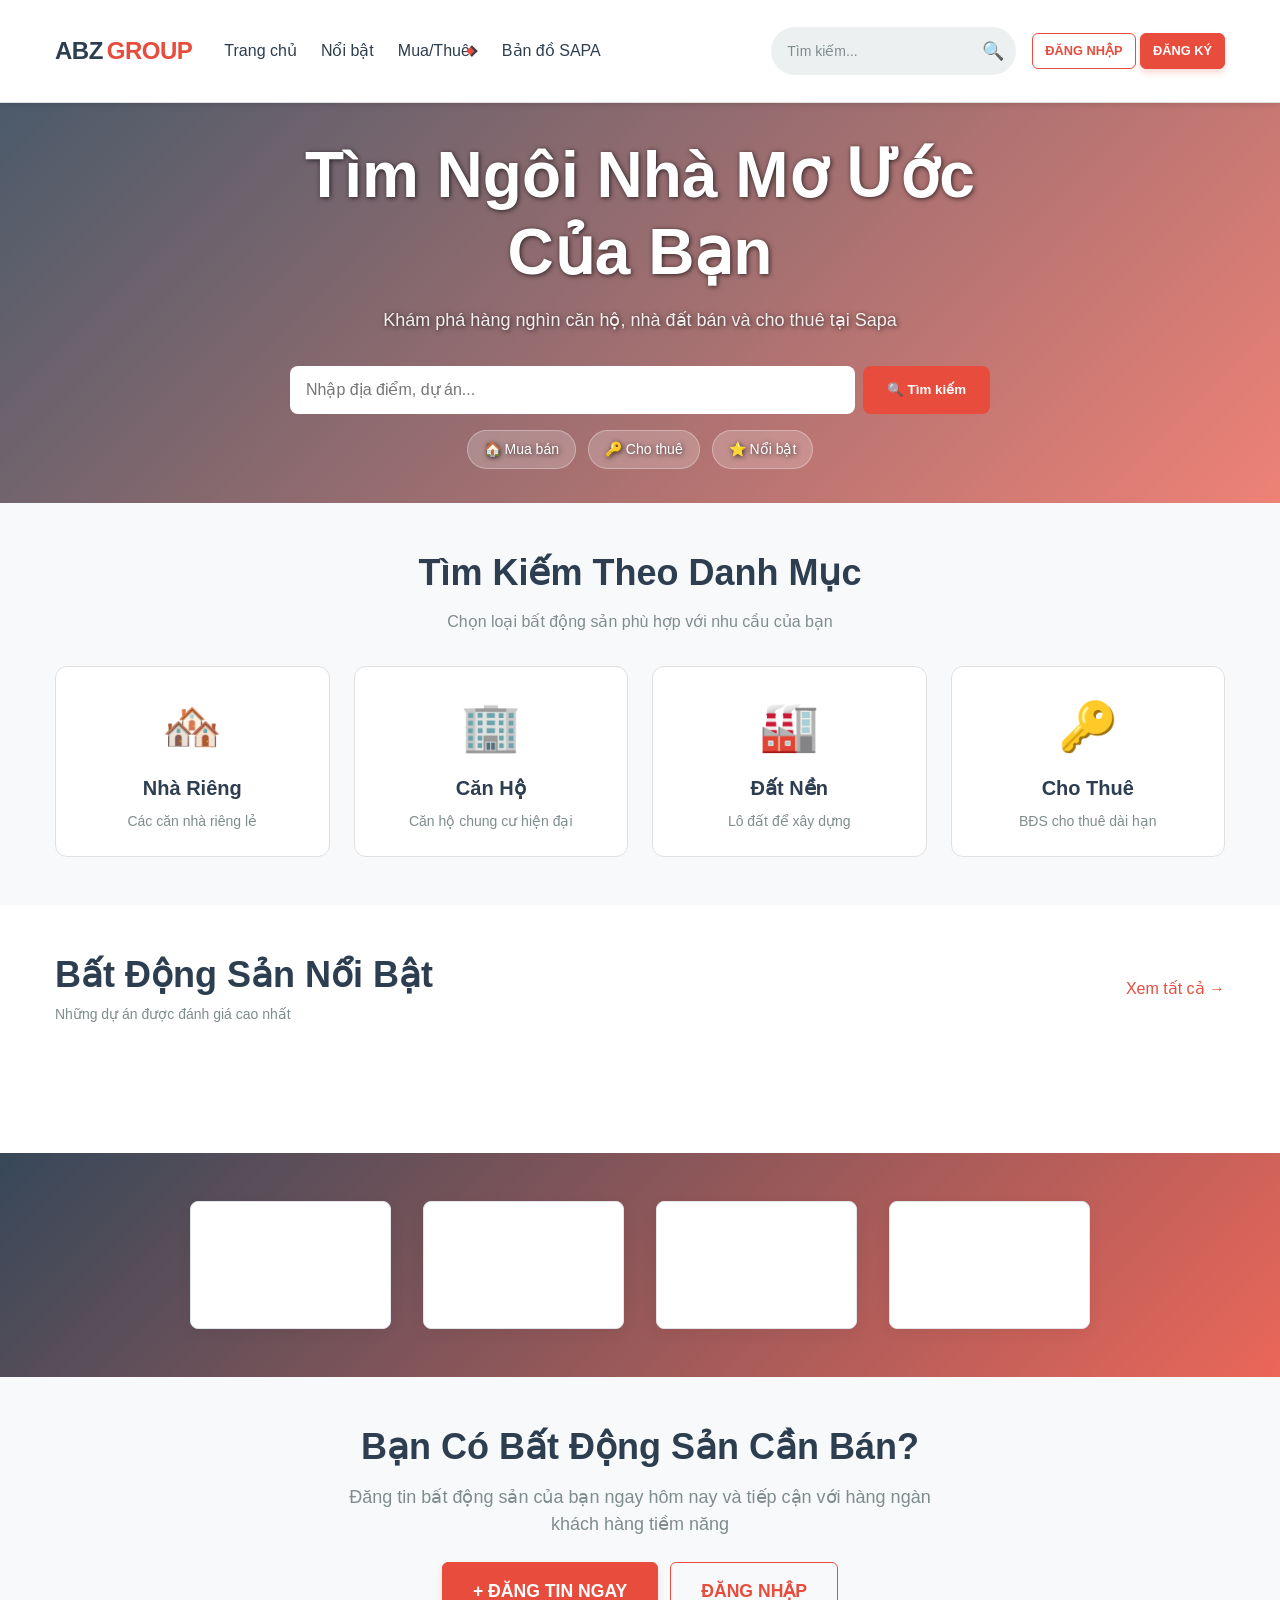
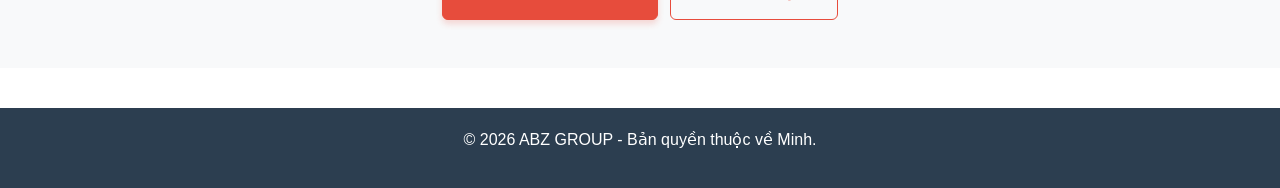
<file: index.html>
<!DOCTYPE html>
<html lang="vi">
<head>
    <meta charset="UTF-8">
    <meta name="viewport" content="width=device-width, initial-scale=1.0">
    <title>ABZ GROUP - Trang Chủ</title>
    <link href="https://fonts.googleapis.com/css2?family=Roboto:wght@300;400;500;600;700&display=swap" rel="stylesheet">
    <link rel="stylesheet" href="css/design-system.css">
    <link rel="stylesheet" href="css/components.css">
    <link rel="stylesheet" href="css/header-footer.css">
    <link rel="stylesheet" href="css/main.css">
    <link rel="stylesheet" href="css/responsive.css">
    <style>
        /* ===== HOMEPAGE SPECIFIC STYLES ===== */
        
        /* Hero Section */
        .hero {
            background: linear-gradient(135deg, rgba(44, 62, 80, 0.85), rgba(231, 76, 60, 0.7)), 
                        url('https://images.unsplash.com/photo-1600585154340-be6161a56a0c?w=1600&q=80') center/cover;
            padding: var(--spacing-16) var(--spacing-4);
            text-align: center;
            color: var(--color-white);
            margin-top: 0;
        }

        .hero-content {
            max-width: 700px;
            margin: 0 auto;
        }

        .hero h1 {
            color: var(--color-white);
            font-size: clamp(2rem, 8vw, 4rem);
            margin-bottom: var(--spacing-4);
            font-weight: var(--font-weight-bold);
            line-height: var(--line-height-tight);
        }

        .hero-subtitle {
            font-size: var(--font-size-lg);
            color: rgba(255, 255, 255, 0.9);
            margin-bottom: var(--spacing-8);
            font-weight: var(--font-weight-normal);
        }

        /* Search Bar in Hero */
        .hero-search {
            display: flex;
            gap: var(--spacing-2);
            margin-bottom: var(--spacing-4);
        }

        .hero-search input {
            flex: 1;
            padding: var(--spacing-3) var(--spacing-4);
            border: none;
            border-radius: var(--radius-md);
            font-size: var(--font-size-base);
            min-height: 48px;
        }

        .hero-search button {
            padding: var(--spacing-3) var(--spacing-6);
            background-color: var(--color-primary);
            color: var(--color-white);
            border: none;
            border-radius: var(--radius-md);
            font-weight: var(--font-weight-semibold);
            cursor: pointer;
            transition: var(--transition-base);
            white-space: nowrap;
            min-height: 48px;
        }

        .hero-search button:hover {
            background-color: var(--color-primary-hover);
            transform: translateY(-2px);
        }

        /* Quick Filters */
        .quick-filters {
            display: flex;
            justify-content: center;
            gap: var(--spacing-3);
            flex-wrap: wrap;
        }

        .filter-badge {
            padding: var(--spacing-2) var(--spacing-4);
            background-color: rgba(255, 255, 255, 0.2);
            color: var(--color-white);
            border: var(--border-width-1) solid rgba(255, 255, 255, 0.3);
            border-radius: var(--radius-full);
            cursor: pointer;
            transition: var(--transition-fast);
            font-size: var(--font-size-sm);
            font-weight: var(--font-weight-medium);
        }

        .filter-badge:hover {
            background-color: rgba(255, 255, 255, 0.3);
            border-color: rgba(255, 255, 255, 0.5);
        }

        /* Categories Section */
        .categories-section {
            background-color: var(--color-bg-lighter);
            padding: var(--spacing-12) var(--spacing-4);
        }

        .categories-title {
            text-align: center;
            margin-bottom: var(--spacing-8);
        }

        .categories-grid {
            display: grid;
            grid-template-columns: repeat(auto-fit, minmax(200px, 1fr));
            gap: var(--spacing-6);
        }

        .category-card {
            background-color: var(--color-white);
            padding: var(--spacing-6);
            border-radius: var(--radius-lg);
            text-align: center;
            cursor: pointer;
            transition: var(--transition-base);
            border: var(--border-width-1) solid var(--color-border-light);
        }

        .category-card:hover {
            box-shadow: var(--shadow-lg);
            border-color: var(--color-primary);
            transform: translateY(-4px);
        }

        .category-icon {
            font-size: 3rem;
            margin-bottom: var(--spacing-3);
            display: block;
        }

        .category-card h3 {
            color: var(--color-dark);
            margin-bottom: var(--spacing-2);
            font-size: var(--font-size-xl);
        }

        .category-card p {
            color: var(--color-text-light);
            font-size: var(--font-size-sm);
            margin-bottom: 0;
        }

        /* Featured Section */
        .featured-section {
            padding: var(--spacing-12) var(--spacing-4);
        }

        .featured-header {
            display: flex;
            justify-content: space-between;
            align-items: center;
            margin-bottom: var(--spacing-8);
        }

        .featured-header h2 {
            margin: 0;
        }

        .view-all-link {
            color: var(--color-primary);
            text-decoration: none;
            font-weight: var(--font-weight-medium);
            transition: var(--transition-fast);
        }

        .view-all-link:hover {
            text-decoration: underline;
        }

        /* Properties Grid */
        .properties-grid {
            display: grid;
            grid-template-columns: repeat(auto-fill, minmax(280px, 1fr));
            gap: var(--spacing-6);
            margin-bottom: var(--spacing-12);
        }

        /* Stats Section */
        .stats-section {
            background: linear-gradient(135deg, rgba(44, 62, 80, 0.95), rgba(231, 76, 60, 0.85));
            color: var(--color-white);
            padding: var(--spacing-12) var(--spacing-4);
            tex-align: center;
        }

        .stats-grid {
            display: grid;
            grid-template-columns: repeat(auto-fit, minmax(150px, 1fr));
            gap: var(--spacing-8);
            max-width: 900px;
            margin: 0 auto;
        }

        .stat-item {
            text-align: center;
        }

        .stat-number {
            font-size: var(--font-size-5xl);
            font-weight: var(--font-weight-bold);
            margin-bottom: var(--spacing-2);
        }

        .stat-label {
            font-size: var(--font-size-base);
            color: rgba(255, 255, 255, 0.9);
            font-weight: var(--font-weight-medium);
        }

        /* CTA Section */
        .cta-section {
            background-color: var(--color-bg-lighter);
            padding: var(--spacing-12) var(--spacing-4);
            text-align: center;
        }

        .cta-content {
            max-width: 600px;
            margin: 0 auto;
        }

        .cta-section h2 {
            margin-bottom: var(--spacing-4);
        }

        .cta-section p {
            color: var(--color-text-light);
            margin-bottom: var(--spacing-6);
            font-size: var(--font-size-lg);
        }

        .cta-buttons {
            display: flex;
            gap: var(--spacing-3);
            justify-content: center;
            flex-wrap: wrap;
        }

        /* No Results */
        #no-results {
            text-align: center;
            padding: var(--spacing-8) var(--spacing-4);
            color: var(--color-text-light);
            font-size: var(--font-size-base);
        }

        /* Responsive */
        @media (max-width: 767px) {
            .hero {
                padding: var(--spacing-8) var(--spacing-4);
            }

            .hero h1 {
                font-size: var(--font-size-4xl);
                margin-bottom: var(--spacing-3);
            }

            .hero-subtitle {
                font-size: var(--font-size-base);
                margin-bottom: var(--spacing-6);
            }

            .hero-search {
                flex-direction: column;
            }

            .categories-grid {
                grid-template-columns: repeat(2, 1fr);
            }

            .properties-grid {
                grid-template-columns: 1fr;
            }

            .featured-header {
                flex-direction: column;
                align-items: start;
                gap: var(--spacing-3);
            }

            .cta-buttons {
                flex-direction: column;
            }

            .cta-buttons .btn {
                width: 100%;
            }

            .stats-grid {
                grid-template-columns: repeat(2, 1fr);
                gap: var(--spacing-6);
            }
        }
    </style>
</head>
<body>
    <div id="header-placeholder"></div>

    <!-- Hero Section -->
    <section class="hero">
        <div class="container">
            <div class="hero-content">
                <h1>Tìm Ngôi Nhà Mơ Ước Của Bạn</h1>
                <p class="hero-subtitle">Khám phá hàng nghìn căn hộ, nhà đất bán và cho thuê tại Sapa</p>
                
                <div class="hero-search">
                    <input type="text" id="searchInput" placeholder="Nhập địa điểm, dự án...">
                    <button type="button" onclick="document.getElementById('searchInput').focus()">🔍 Tìm kiếm</button>
                </div>

                <div class="quick-filters">
                    <span class="filter-badge" onclick="window.location.href='pages/nha-ban.html'">🏠 Mua bán</span>
                    <span class="filter-badge" onclick="window.location.href='pages/nha-cho-thue.html'">🔑 Cho thuê</span>
                    <span class="filter-badge" onclick="window.location.href='pages/noi-bat.html'">⭐ Nổi bật</span>
                </div>
            </div>
        </div>
    </section>

    <!-- Categories Section -->
    <section class="categories-section">
        <div class="container">
            <div class="categories-title">
                <h2>Tìm Kiếm Theo Danh Mục</h2>
                <p style="color: var(--color-text-light); margin-top: var(--spacing-2);">Chọn loại bất động sản phù hợp với nhu cầu của bạn</p>
            </div>
            <div class="categories-grid">
                <div class="category-card" onclick="window.location.href='pages/nha-ban.html'">
                    <span class="category-icon">🏘️</span>
                    <h3>Nhà Riêng</h3>
                    <p>Các căn nhà riêng lẻ</p>
                </div>
                <div class="category-card" onclick="window.location.href='pages/nha-ban.html'">
                    <span class="category-icon">🏢</span>
                    <h3>Căn Hộ</h3>
                    <p>Căn hộ chung cư hiện đại</p>
                </div>
                <div class="category-card" onclick="window.location.href='pages/nha-ban.html'">
                    <span class="category-icon">🏭</span>
                    <h3>Đất Nền</h3>
                    <p>Lô đất để xây dựng</p>
                </div>
                <div class="category-card" onclick="window.location.href='pages/nha-cho-thue.html'">
                    <span class="category-icon">🔑</span>
                    <h3>Cho Thuê</h3>
                    <p>BĐS cho thuê dài hạn</p>
                </div>
            </div>
        </div>
    </section>

    <!-- Featured Properties Section -->
    <section class="featured-section">
        <div class="container">
            <div class="featured-header">
                <div>
                    <h2 style="margin: 0;">Bất Động Sản Nổi Bật</h2>
                    <p style="color: var(--color-text-light); margin: var(--spacing-2) 0 0 0; font-size: var(--font-size-sm);">Những dự án được đánh giá cao nhất</p>
                </div>
                <a href="pages/noi-bat.html" class="view-all-link">Xem tất cả →</a>
            </div>
            
            <div class="properties-grid" id="featuredProperties">
                <!-- Bất động sản nổi bật sẽ được load từ dataManager -->
            </div>
            
            <div id="no-results" style="display: none;">
                Không tìm thấy bất động sản nào phù hợp với từ khóa của bạn.
            </div>
        </div>
    </section>

    <!-- Stats Section -->
    <section class="stats-section">
        <div class="container">
            <div class="stats-grid">
                <div class="stat-item">
                    <div class="stat-number" id="statsProperties">1000+</div>
                    <div class="stat-label">Bất động sản</div>
                </div>
                <div class="stat-item">
                    <div class="stat-number" id="statsUsers">500+</div>
                    <div class="stat-label">Thành viên</div>
                </div>
                <div class="stat-item">
                    <div class="stat-number" id="statsDeals">200+</div>
                    <div class="stat-label">Giao dịch</div>
                </div>
                <div class="stat-item">
                    <div class="stat-number">10+</div>
                    <div class="stat-label">Năm kinh nghiệm</div>
                </div>
            </div>
        </div>
    </section>

    <!-- CTA Section -->
    <section class="cta-section">
        <div class="container">
            <div class="cta-content">
                <h2>Bạn Có Bất Động Sản Cần Bán?</h2>
                <p>Đăng tin bất động sản của bạn ngay hôm nay và tiếp cận với hàng ngàn khách hàng tiềm năng</p>
                <div class="cta-buttons">
                    <a href="pages/dang-tin.html" class="btn btn-primary btn-lg">+ Đăng tin ngay</a>
                    <a href="pages/dang-nhap.html" class="btn btn-ghost btn-lg auth-hidden">Đăng nhập</a>
                </div>
            </div>
        </div>
    </section>

    <div id="footer-placeholder"></div>

    <script src="js/main.js"></script>
    <script src="js/auth-state.js"></script>
    <script src="js/dataManager.js"></script>
    <script src="js/search.js"></script>
    <script src="js/featured.js"></script>
</body>
</html>
</file>
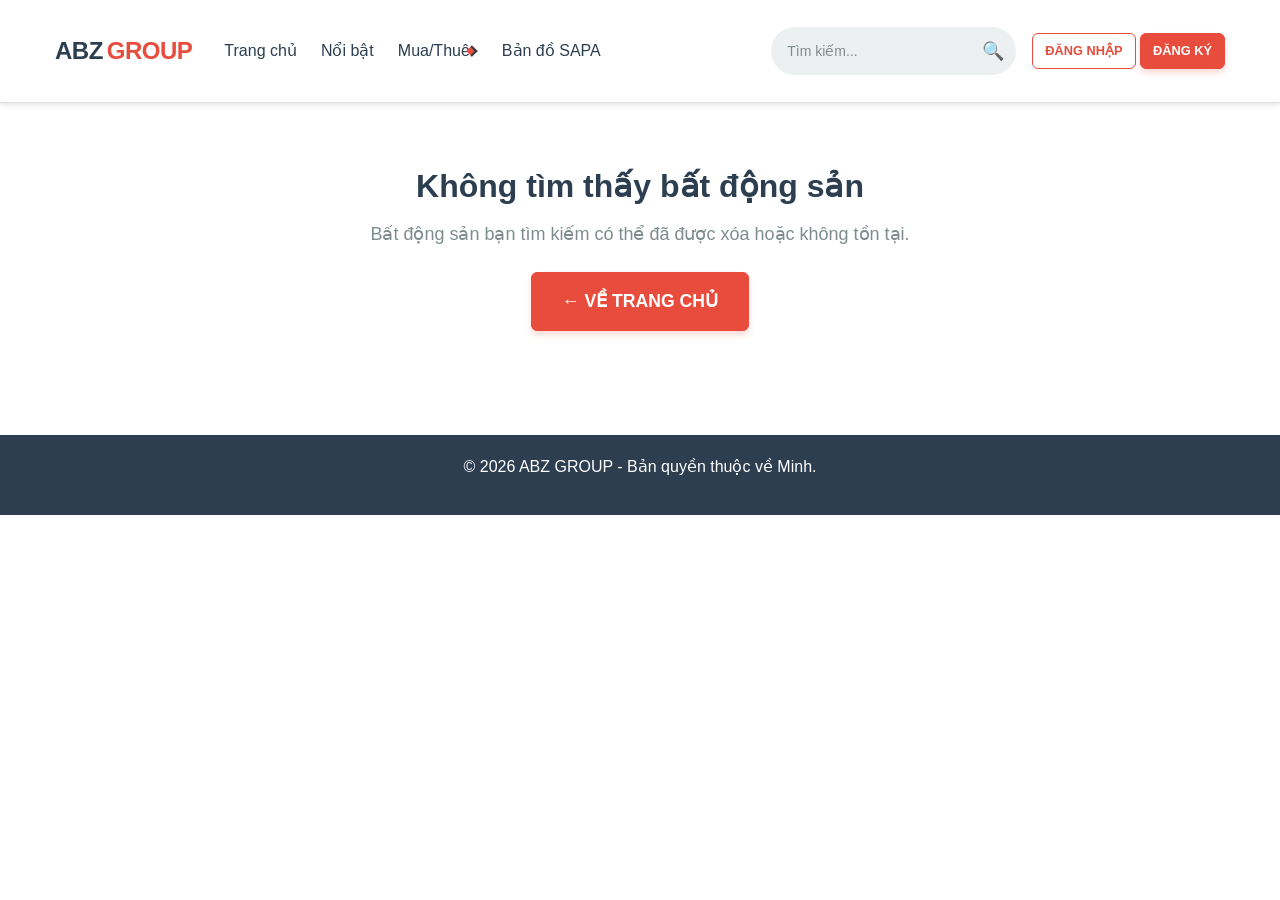
<file: pages/chi-tiet.html>
﻿<!DOCTYPE html>
<html lang="vi">
<head>
    <meta charset="UTF-8">
    <meta name="viewport" content="width=device-width, initial-scale=1.0">
    <title>Chi tiết bất động sản - ABZ GROUP</title>
    <link href="https://fonts.googleapis.com/css2?family=Roboto:wght@300;400;500;600;700&display=swap" rel="stylesheet">
    <link rel="stylesheet" href="../css/design-system.css">
    <link rel="stylesheet" href="../css/components.css">
    <link rel="stylesheet" href="../css/header-footer.css">
    <link rel="stylesheet" href="../css/main.css">
    <link rel="stylesheet" href="../css/responsive.css">
    <style>
        /* ===== PROPERTY DETAIL PAGE STYLES ===== */

        /* Main Layout */
        .detail-wrapper {
            display: grid;
            grid-template-columns: 1fr 350px;
            gap: var(--spacing-6);
            margin: var(--spacing-8) 0;
        }

        /* Main Content */
        .detail-main {
            display: flex;
            flex-direction: column;
            gap: var(--spacing-8);
        }

        /* Image Gallery Section */
        .gallery-section {
            background-color: var(--color-white);
            border-radius: var(--radius-lg);
            overflow: hidden;
            box-shadow: var(--shadow-md);
        }

        .main-image-container {
            position: relative;
            width: 100%;
            height: 500px;
            background-color: var(--color-bg-light);
            overflow: hidden;
        }

        .main-image-container img {
            width: 100%;
            height: 100%;
            object-fit: cover;
        }

        .image-badge {
            position: absolute;
            top: var(--spacing-4);
            left: var(--spacing-4);
            background-color: var(--color-primary);
            color: var(--color-white);
            padding: var(--spacing-2) var(--spacing-4);
            border-radius: var(--radius-md);
            font-weight: var(--font-weight-semibold);
            font-size: var(--font-size-sm);
        }

        .image-controls {
            position: absolute;
            bottom: var(--spacing-4);
            right: var(--spacing-4);
            display: flex;
            gap: var(--spacing-2);
            background-color: rgba(0, 0, 0, 0.5);
            padding: var(--spacing-2);
            border-radius: var(--radius-md);
        }

        .image-controls button {
            background-color: rgba(255, 255, 255, 0.2);
            color: var(--color-white);
            border: none;
            padding: var(--spacing-2) var(--spacing-3);
            border-radius: var(--radius-sm);
            cursor: pointer;
            transition: var(--transition-fast);
            font-size: var(--font-size-base);
        }

        .image-controls button:hover {
            background-color: rgba(255, 255, 255, 0.4);
        }

        .thumbnail-gallery {
            display: grid;
            grid-template-columns: repeat(auto-fill, minmax(100px, 1fr));
            gap: var(--spacing-2);
            padding: var(--spacing-4);
            background-color: var(--color-bg-lighter);
        }

        .thumbnail {
            width: 100%;
            height: 100px;
            object-fit: cover;
            cursor: pointer;
            border-radius: var(--radius-md);
            border: var(--border-width-2) solid transparent;
            transition: var(--transition-fast);
        }

        .thumbnail:hover,
        .thumbnail.active {
            border-color: var(--color-primary);
        }

        /* Property Info Section */
        .property-info-section {
            background-color: var(--color-white);
            padding: var(--spacing-6);
            border-radius: var(--radius-lg);
            box-shadow: var(--shadow-md);
        }

        .property-header {
            margin-bottom: var(--spacing-6);
            padding-bottom: var(--spacing-6);
            border-bottom: var(--border-width-1) solid var(--color-border-light);
        }

        .property-title {
            font-size: var(--font-size-4xl);
            font-weight: var(--font-weight-bold);
            margin-bottom: var(--spacing-3);
            color: var(--color-dark);
        }

        .property-meta {
            display: flex;
            flex-wrap: wrap;
            gap: var(--spacing-3);
            align-items: center;
            margin-bottom: var(--spacing-4);
        }

        .property-price-large {
            font-size: var(--font-size-3xl);
            font-weight: var(--font-weight-bold);
            color: var(--color-primary);
        }

        .property-location-detail {
            display: flex;
            align-items: center;
            gap: var(--spacing-2);
            color: var(--color-text-light);
            font-size: var(--font-size-base);
            margin-bottom: var(--spacing-3);
        }

        /* Specs Grid */
        .specs-grid {
            display: grid;
            grid-template-columns: repeat(auto-fit, minmax(150px, 1fr));
            gap: var(--spacing-4);
            margin-bottom: var(--spacing-6);
        }

        .spec-item {
            padding: var(--spacing-4);
            background-color: var(--color-bg-lighter);
            border-radius: var(--radius-md);
            text-align: center;
        }

        .spec-label {
            display: block;
            color: var(--color-text-light);
            font-size: var(--font-size-sm);
            margin-bottom: var(--spacing-2);
            font-weight: var(--font-weight-medium);
        }

        .spec-value {
            display: block;
            font-size: var(--font-size-2xl);
            font-weight: var(--font-weight-bold);
            color: var(--color-primary);
        }

        /* Description Section */
        .description-section {
            background-color: var(--color-white);
            padding: var(--spacing-6);
            border-radius: var(--radius-lg);
            box-shadow: var(--shadow-md);
        }

        .description-section h2 {
            font-size: var(--font-size-2xl);
            margin-bottom: var(--spacing-4);
            color: var(--color-dark);
        }

        .description-section p {
            line-height: var(--line-height-relaxed);
            color: var(--color-text);
            margin-bottom: var(--spacing-4);
        }

        /* Sidebar */
        .detail-sidebar {
            display: flex;
            flex-direction: column;
            gap: var(--spacing-6);
        }

        /* Agent Card */
        .agent-card {
            background-color: var(--color-white);
            padding: var(--spacing-6);
            border-radius: var(--radius-lg);
            box-shadow: var(--shadow-md);
            text-align: center;
        }

        .agent-avatar {
            width: 100px;
            height: 100px;
            border-radius: var(--radius-full);
            background-color: var(--color-primary-light);
            display: flex;
            align-items: center;
            justify-content: center;
            font-size: 3rem;
            margin: 0 auto var(--spacing-4);
        }

        .agent-name {
            font-size: var(--font-size-lg);
            font-weight: var(--font-weight-bold);
            color: var(--color-dark);
            margin-bottom: var(--spacing-1);
        }

        .agent-role {
            color: var(--color-text-light);
            font-size: var(--font-size-sm);
            margin-bottom: var(--spacing-4);
        }

        .agent-info {
            text-align: left;
            margin-bottom: var(--spacing-4);
            font-size: var(--font-size-sm);
        }

        .agent-info p {
            margin: var(--spacing-2) 0;
            color: var(--color-text);
        }

        .agent-info strong {
            color: var(--color-dark);
            display: block;
            margin-bottom: var(--spacing-1);
        }

        .agent-actions {
            display: flex;
            flex-direction: column;
            gap: var(--spacing-2);
        }

        .agent-actions .btn {
            width: 100%;
            text-align: center;
        }

        /* Inquiry Form */
        .inquiry-widget {
            background-color: var(--color-white);
            padding: var(--spacing-6);
            border-radius: var(--radius-lg);
            box-shadow: var(--shadow-md);
            border-left: 4px solid var(--color-primary);
        }

        .inquiry-widget h3 {
            font-size: var(--font-size-lg);
            margin-bottom: var(--spacing-4);
            color: var(--color-dark);
        }

        .inquiry-form .form-group {
            margin-bottom: var(--spacing-4);
        }

        .inquiry-form .form-control {
            font-size: 16px;
        }


        /* Verification / Trusted Info */
        .verify-card {
            background: var(--color-white);
            border-radius: var(--radius-lg);
            box-shadow: var(--shadow-md);
            padding: var(--spacing-5);
            border: var(--border-width-1) solid var(--color-border-light);
        }

        .verify-card .verify-title {
            display: flex;
            align-items: center;
            gap: var(--spacing-3);
            font-weight: var(--font-weight-semibold);
            color: var(--color-dark);
            margin: 0 0 var(--spacing-4) 0;
        }

        .verify-card .verify-title .verify-icon {
            width: 18px;
            height: 18px;
            border-radius: 999px;
            background: var(--color-success);
            color: var(--color-white);
            display: inline-flex;
            align-items: center;
            justify-content: center;
            font-size: 12px;
            line-height: 1;
            flex: 0 0 auto;
        }

        .verify-list {
            list-style: none;
            padding: 0;
            margin: 0;
            display: grid;
            gap: var(--spacing-3);
        }

        .verify-list li {
            display: flex;
            gap: var(--spacing-3);
            align-items: flex-start;
            color: var(--color-text);
            font-size: var(--font-size-sm);
        }

        .verify-list li .li-icon {
            width: 16px;
            height: 16px;
            border-radius: 999px;
            background: #e8f2ff;
            color: #0b5ed7;
            display: inline-flex;
            align-items: center;
            justify-content: center;
            font-size: 11px;
            line-height: 1;
            flex: 0 0 auto;
            margin-top: 2px;
        }

        .verify-link {
            display: inline-flex;
            margin-top: var(--spacing-4);
            color: var(--color-primary);
            text-decoration: none;
            font-size: var(--font-size-sm);
            font-weight: var(--font-weight-medium);
        }

        /* Property Features (Specs) */
        .features-section {
            background-color: var(--color-white);
            padding: var(--spacing-6);
            border-radius: var(--radius-lg);
            box-shadow: var(--shadow-md);
        }

        .features-section h2 {
            margin: 0 0 var(--spacing-5) 0;
            font-size: var(--font-size-xl);
            color: var(--color-dark);
        }

        .features-grid {
            display: grid;
            grid-template-columns: repeat(2, minmax(0, 1fr));
            gap: var(--spacing-4) var(--spacing-8);
        }

        .feature-row {
            display: flex;
            align-items: center;
            justify-content: space-between;
            gap: var(--spacing-4);
            padding-bottom: var(--spacing-3);
            border-bottom: var(--border-width-1) solid var(--color-border-light);
            min-height: 44px;
        }

        .feature-row .feature-left {
            display: inline-flex;
            align-items: center;
            gap: var(--spacing-3);
            color: var(--color-dark);
            font-weight: var(--font-weight-medium);
        }

        .feature-row .feature-icon {
            width: 28px;
            height: 28px;
            border-radius: var(--radius-md);
            background: var(--color-bg-lighter);
            display: inline-flex;
            align-items: center;
            justify-content: center;
            color: var(--color-primary);
            font-size: 14px;
            flex: 0 0 auto;
        }

        .feature-row .feature-value {
            color: var(--color-text);
            font-weight: var(--font-weight-semibold);
            white-space: nowrap;
        }

        /* Map */
        .map-section {
            background-color: var(--color-white);
            padding: var(--spacing-6);
            border-radius: var(--radius-lg);
            box-shadow: var(--shadow-md);
        }

        .map-section h2 {
            margin: 0 0 var(--spacing-4) 0;
            font-size: var(--font-size-xl);
            color: var(--color-dark);
        }

        .map-embed {
            width: 100%;
            height: 320px;
            border: 0;
            border-radius: var(--radius-lg);
            overflow: hidden;
            background: var(--color-bg-lighter);
        }

        .map-meta {
            display: grid;
            grid-template-columns: repeat(4, minmax(0, 1fr));
            gap: var(--spacing-4);
            padding-top: var(--spacing-4);
            margin-top: var(--spacing-4);
            border-top: var(--border-width-1) solid var(--color-border-light);
            font-size: var(--font-size-sm);
        }

        .map-meta .meta-label {
            color: var(--color-text-light);
            display: block;
            margin-bottom: var(--spacing-1);
        }

        .map-meta .meta-value {
            color: var(--color-dark);
            font-weight: var(--font-weight-semibold);
        }
        /* Related Properties */
        .related-section {
            margin-top: var(--spacing-12);
            padding-top: var(--spacing-12);
            border-top: var(--border-width-1) solid var(--color-border-light);
        }

        .related-section h2 {
            font-size: var(--font-size-2xl);
            margin-bottom: var(--spacing-6);
            color: var(--color-dark);
        }

        .related-grid {
            display: grid;
            grid-template-columns: repeat(auto-fill, minmax(260px, 1fr));
            gap: var(--spacing-6);
        }

        /* Not Found */
        .property-not-found {
            text-align: center;
            padding: var(--spacing-16) var(--spacing-4);
        }

        .property-not-found h2 {
            margin-bottom: var(--spacing-4);
        }

        /* Responsive */
        @media (max-width: 1000px) {
            .detail-wrapper {
                grid-template-columns: 1fr;
            }

            .detail-sidebar {
                order: -1;
            }

            .main-image-container {
                height: 400px;
            }

            .property-title {
                font-size: var(--font-size-3xl);
            }
        }

        @media (max-width: 767px) {
            .detail-wrapper {
                margin: var(--spacing-4) 0;
            }

            .main-image-container {
                height: 300px;
            }

            .property-info-section,
            .description-section,
            .verify-card,
            .features-section,
            .map-section,
            .agent-card,
            .inquiry-widget {
                padding: var(--spacing-4);
            }

            .property-title {
                font-size: var(--font-size-2xl);
            }

            .property-meta {
                flex-direction: column;
                align-items: flex-start;
            }

            .specs-grid {
                grid-template-columns: repeat(2, 1fr);
            }

            .features-grid {
                grid-template-columns: 1fr;
            }

            .map-meta {
                grid-template-columns: repeat(2, 1fr);
            }

            .related-grid {
                grid-template-columns: 1fr;
            }

            .thumbnail-gallery {
                grid-template-columns: repeat(4, 1fr);
            }
        }
    </style>
</head>
<body>
    <div id="header-placeholder"></div>

    <div class="container">
        <div id="propertyDetail">
            <!-- Chi tiết bất động sản sẽ được load từ dataManager -->
        </div>

        <div id="propertyNotFound" style="display: none;">
            <div class="property-not-found">
                <h2 style="font-size: var(--font-size-4xl); margin-bottom: var(--spacing-4);">Không tìm thấy bất động sản</h2>
                <p style="color: var(--color-text-light); margin-bottom: var(--spacing-6); font-size: var(--font-size-lg);">Bất động sản bạn tìm kiếm có thể đã được xóa hoặc không tồn tại.</p>
                <a href="../index.html" class="btn btn-primary btn-lg">← Về Trang Chủ</a>
            </div>
        </div>
    </div>

    <div id="footer-placeholder"></div>

    <script src="../js/main.js"></script>
    <script src="../js/auth-state.js"></script>
    <script src="../js/dataManager.js"></script>
    <script src="../js/property-detail.js"></script>
</body>
</html>
</file>
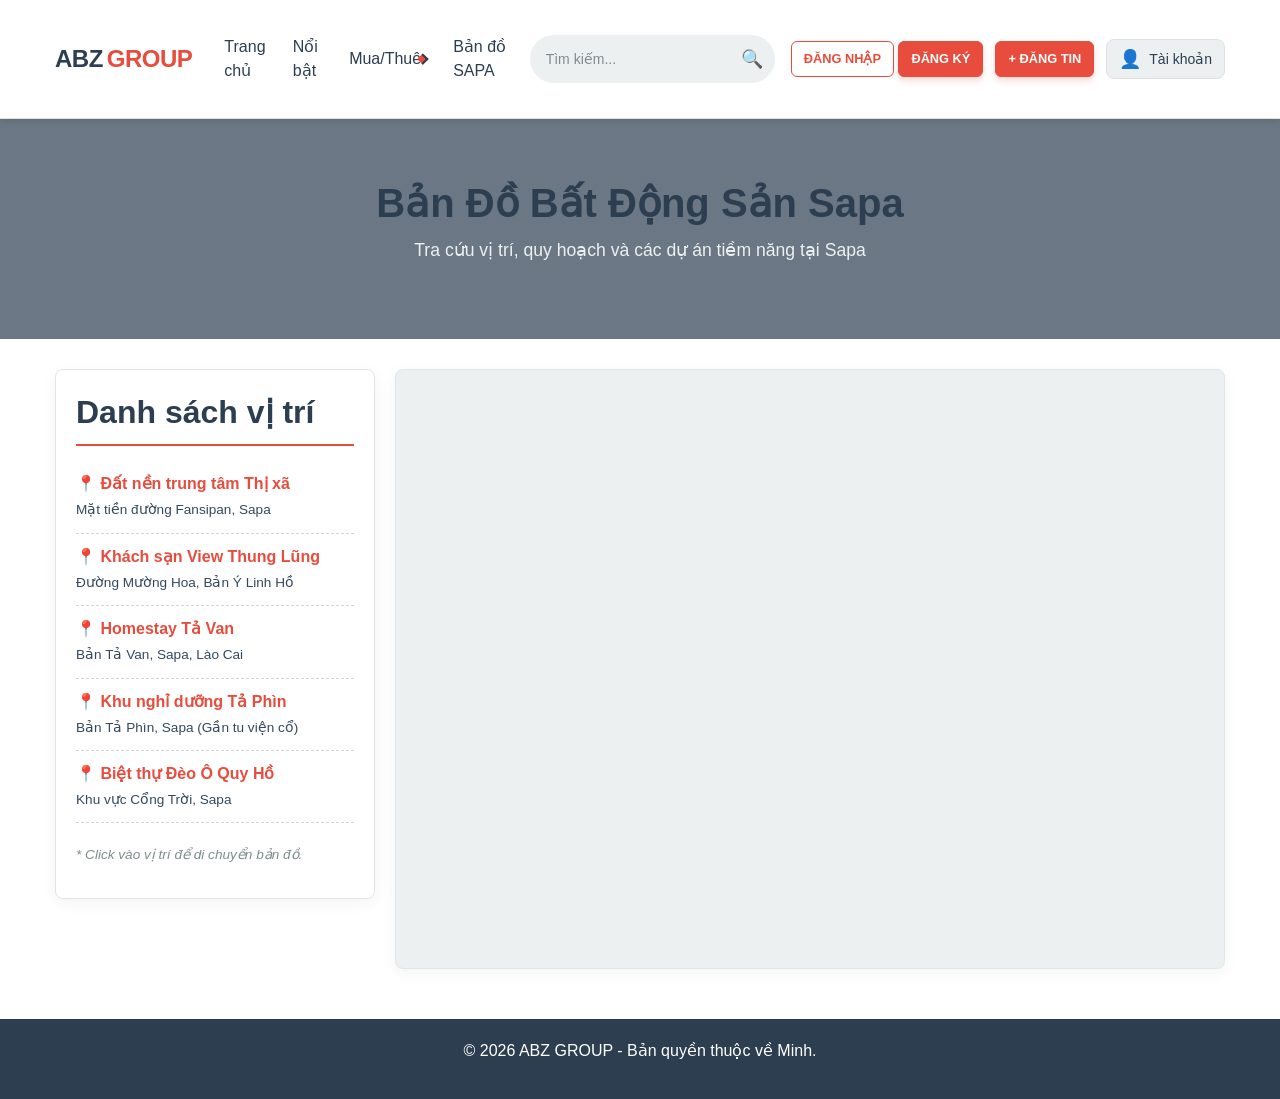
<file: pages/map.html>
<!DOCTYPE html>
<html lang="vi">
<head>
    <meta charset="UTF-8">
    <meta name="viewport" content="width=device-width, initial-scale=1.0">
    <title>Bản Đồ BĐS Sapa - ABZ GROUP</title>
    <link href="https://fonts.googleapis.com/css2?family=Roboto:wght@300;400;500;600;700&display=swap" rel="stylesheet">
    <link rel="stylesheet" href="../css/design-system.css">
    <link rel="stylesheet" href="../css/components.css">
    <link rel="stylesheet" href="../css/header-footer.css">
    <link rel="stylesheet" href="../css/main.css">
    <link rel="stylesheet" href="../css/responsive.css">
    <style>
        /* CSS báo hiệu đang chọn địa điểm nào */
        .map-location-item.active {
            background-color: #f0f2f5;
            border-left: 4px solid var(--primary);
            padding-left: 10px;
        }
    </style>
</head>
<body>
    <div id="header-placeholder"></div>

    <section class="page-banner" style="background: linear-gradient(rgba(44, 62, 80, 0.7), rgba(44, 62, 80, 0.7)), url('https://images.unsplash.com/photo-1542017351-4608c0bb47b5?w=1200&q=80') center/cover;">
        <div class="container text-center">
            <h1>Bản Đồ Bất Động Sản Sapa</h1>
            <p>Tra cứu vị trí, quy hoạch và các dự án tiềm năng tại Sapa</p>
        </div>
    </section>

    <main class="container">
        <div class="map-layout">
            <div class="map-sidebar">
                <h3 style="margin-bottom: 15px; color: var(--dark); border-bottom: 2px solid var(--primary); padding-bottom: 10px;">Danh sách vị trí</h3>
                
                <div class="map-location-item" data-lat="22.3353" data-lng="103.8450">
                    <h4>📍 Đất nền trung tâm Thị xã</h4>
                    <p>Mặt tiền đường Fansipan, Sapa</p>
                </div>
                <div class="map-location-item" data-lat="22.3167" data-lng="103.8583">
                    <h4>📍 Khách sạn View Thung Lũng</h4>
                    <p>Đường Mường Hoa, Bản Ý Linh Hồ</p>
                </div>
                <div class="map-location-item" data-lat="22.2905" data-lng="103.8885">
                    <h4>📍 Homestay Tả Van</h4>
                    <p>Bản Tả Van, Sapa, Lào Cai</p>
                </div>
                <div class="map-location-item" data-lat="22.3833" data-lng="103.8333">
                    <h4>📍 Khu nghỉ dưỡng Tả Phìn</h4>
                    <p>Bản Tả Phìn, Sapa (Gần tu viện cổ)</p>
                </div>
                <div class="map-location-item" data-lat="22.3556" data-lng="103.7744">
                    <h4>📍 Biệt thự Đèo Ô Quy Hồ</h4>
                    <p>Khu vực Cổng Trời, Sapa</p>
                </div>
                <div class="map-location-item">
                    <p style="font-size: 0.85rem; color: #7f8c8d; font-style: italic; margin-top: 10px;">* Click vào vị trí để di chuyển bản đồ.</p>
                </div>
            </div>

            <div class="map-container">
                <iframe 
                    id="mapFrame"
                    src="https://maps.google.com/maps?q=Sapa,LaoCai&t=&z=13&ie=UTF8&iwloc=&output=embed" 
                    width="100%" 
                    height="100%" 
                    style="border:0;" 
                    allowfullscreen="" 
                    loading="lazy">
                </iframe>
            </div>
        </div>
    </main>

    <div id="footer-placeholder"></div>

    <script src="../js/main.js"></script>
    <script>
        // JS xử lý click để load tọa độ
        document.addEventListener('DOMContentLoaded', () => {
            const mapFrame = document.getElementById('mapFrame');
            const locations = document.querySelectorAll('.map-location-item');

            locations.forEach(item => {
                item.addEventListener('click', function() {
                    // Xóa class active của các item khác, thêm vào item vừa click
                    locations.forEach(loc => loc.classList.remove('active'));
                    this.classList.add('active');

                    // Lấy tọa độ từ data-attribute
                    const lat = this.getAttribute('data-lat');
                    const lng = this.getAttribute('data-lng');

                    // Cập nhật link iframe (z=16 là mức độ zoom sát vào địa điểm)
                    if (lat && lng) {
                        const newUrl = `https://maps.google.com/maps?q=${lat},${lng}&t=&z=16&ie=UTF8&iwloc=&output=embed`;
                        mapFrame.src = newUrl;
                    }
                });
            });
        });
    </script>
</body>
</html>
</file>
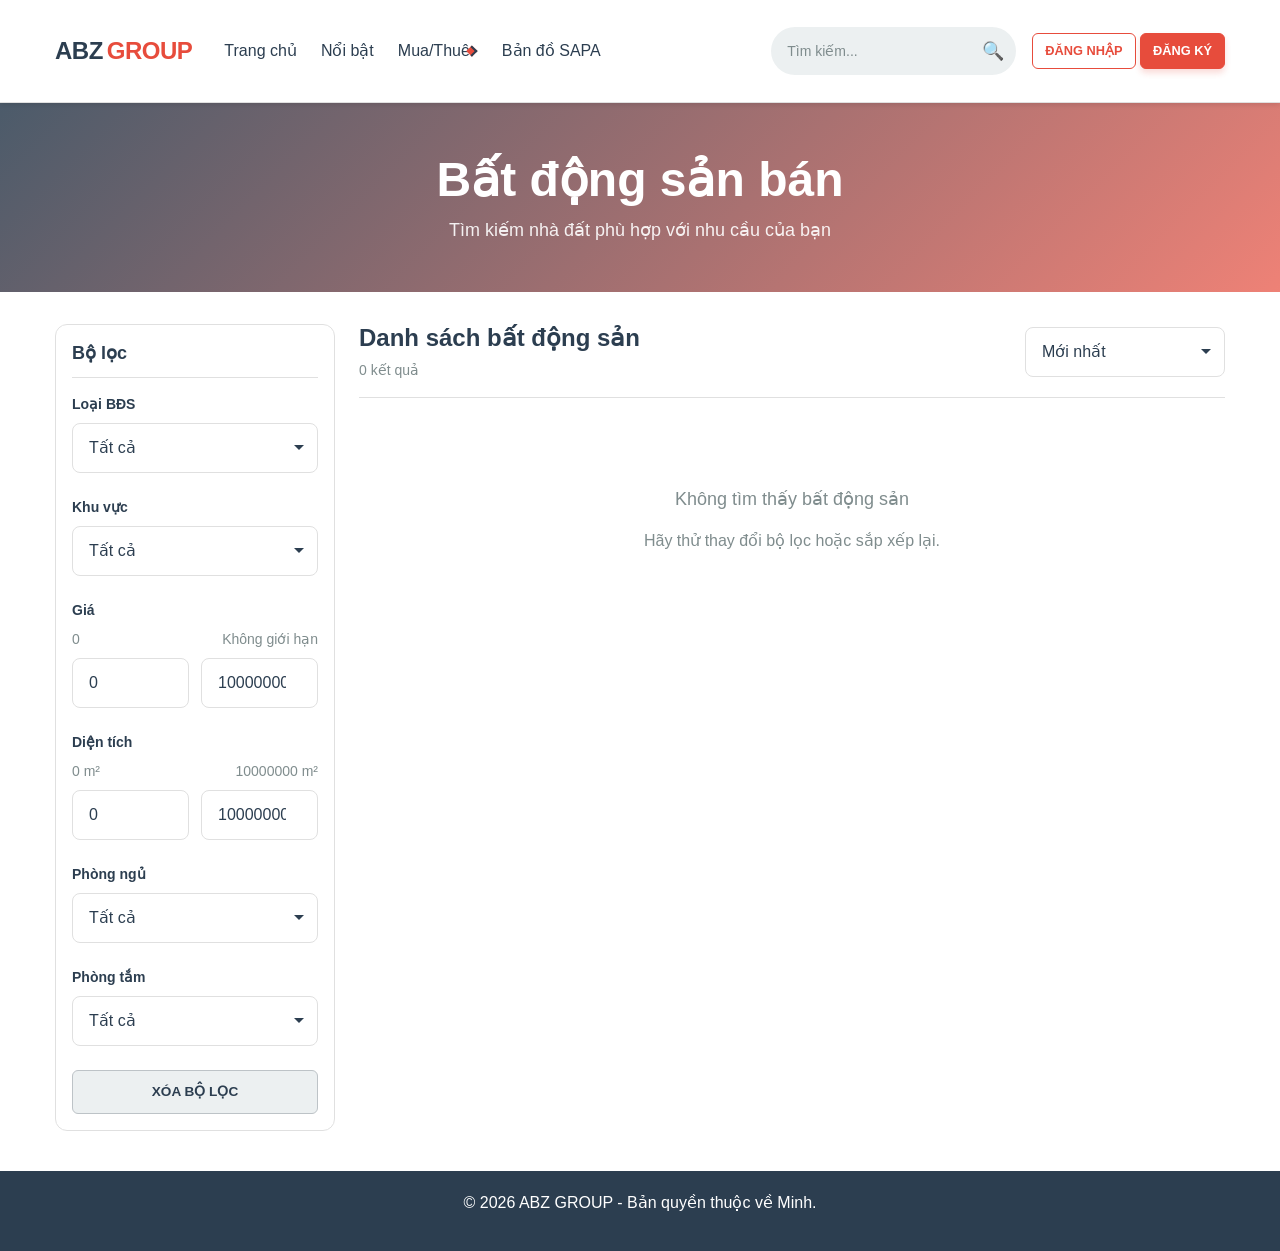
<file: pages/nha-ban.html>
<!DOCTYPE html>
<html lang="vi">
<head>
    <meta charset="UTF-8">
    <meta name="viewport" content="width=device-width, initial-scale=1.0">
    <title>BĐS Bán - Mua bán nhà đất, căn hộ</title>
    <link href="https://fonts.googleapis.com/css2?family=Roboto:wght@300;400;500;600;700&display=swap" rel="stylesheet">
    <link rel="stylesheet" href="../css/design-system.css">
    <link rel="stylesheet" href="../css/components.css">
    <link rel="stylesheet" href="../css/header-footer.css">
    <link rel="stylesheet" href="../css/main.css">
    <link rel="stylesheet" href="../css/responsive.css">
    <style>
        /* ===== LISTING PAGE SPECIFIC STYLES ===== */
        .page-banner {
            background: linear-gradient(135deg, rgba(44, 62, 80, 0.85), rgba(231, 76, 60, 0.7)),
                        url('https://images.unsplash.com/photo-1560518883-ce09059eeffa?w=1600&q=80') center/cover;
            padding: var(--spacing-12) var(--spacing-4);
            text-align: center;
            color: var(--color-white);
        }

        .page-banner h1 {
            color: var(--color-white);
            font-size: clamp(1.8rem, 6vw, 3rem);
            margin-bottom: var(--spacing-2);
        }

        .page-banner p {
            font-size: var(--font-size-lg);
            color: rgba(255, 255, 255, 0.9);
            margin: 0;
        }

        .listing-wrapper {
            display: grid;
            grid-template-columns: 280px 1fr;
            gap: var(--spacing-6);
            margin: var(--spacing-8) 0;
        }

        .filter-sidebar {
            background-color: var(--color-white);
            border: var(--border-width-1) solid var(--color-border-light);
            border-radius: var(--radius-lg);
            padding: var(--spacing-4);
            height: fit-content;
            position: sticky;
            top: 100px;
        }

        .filter-sidebar h3 {
            font-size: var(--font-size-lg);
            margin-bottom: var(--spacing-4);
            padding-bottom: var(--spacing-3);
            border-bottom: var(--border-width-1) solid var(--color-border-light);
        }

        .filter-group {
            margin-bottom: var(--spacing-6);
        }

        .filter-group label {
            display: block;
            font-weight: var(--font-weight-semibold);
            margin-bottom: var(--spacing-2);
            color: var(--color-dark);
            font-size: var(--font-size-sm);
        }

        .filter-group select,
        .filter-group input {
            width: 100%;
        }

        .filter-group input[type="range"] {
            width: 100%;
            margin: var(--spacing-2) 0;
        }

        .range-display {
            display: flex;
            justify-content: space-between;
            font-size: var(--font-size-sm);
            color: var(--color-text-light);
            margin-bottom: var(--spacing-2);
        }

        .reset-btn {
            width: 100%;
        }

        .listings-content {
            display: flex;
            flex-direction: column;
        }

        .listings-header {
            display: flex;
            justify-content: space-between;
            align-items: center;
            margin-bottom: var(--spacing-6);
            padding-bottom: var(--spacing-4);
            border-bottom: var(--border-width-1) solid var(--color-border-light);
        }

        .listings-header h2 {
            margin: 0;
            font-size: var(--font-size-2xl);
        }

        .listings-controls {
            display: flex;
            gap: var(--spacing-3);
            align-items: center;
        }

        .sort-select {
            min-width: 200px;
        }

        .properties-grid {
            display: grid;
            grid-template-columns: repeat(auto-fill, minmax(260px, 1fr));
            gap: var(--spacing-6);
            margin-bottom: var(--spacing-8);
        }

        .pagination {
            display: flex;
            justify-content: center;
            gap: var(--spacing-2);
            margin-top: var(--spacing-6);
        }
    </style>
</head>
<body>
    <div id="header-placeholder"></div>

    <section class="page-banner">
        <div class="container">
            <h1>Bất động sản bán</h1>
            <p>Tìm kiếm nhà đất phù hợp với nhu cầu của bạn</p>
        </div>
    </section>

    <div class="container">
        <div class="listing-wrapper">
            <!-- Sidebar Filters -->
            <aside class="filter-sidebar">
                <h3>Bộ lọc</h3>

                <div class="filter-group">
                    <label for="filterType">Loại BĐS</label>
                    <select id="filterType" class="form-control">
                        <option value="">Tất cả</option>
                        <option value="nharieng">Nhà riêng</option>
                        <option value="canho">Căn hộ</option>
                        <option value="bietthu">Biệt thự</option>
                        <option value="datnen">Đất nền</option>
                    </select>
                </div>

                <div class="filter-group">
                    <label for="filterLocation">Khu vực</label>
                    <select id="filterLocation" class="form-control">
                        <option value="">Tất cả</option>
                        <option value="sa pa">Sa Pa</option>
                        <option value="lao cai">Lào Cai</option>
                    </select>
                </div>

                <div class="filter-group">
                    <label>Giá</label>
                    <div class="range-display">
                        <span id="minPriceDisplay">0</span>
                        <span id="maxPriceDisplay">Không giới hạn</span>
                    </div>
                    <div style="display: grid; grid-template-columns: 1fr 1fr; gap: var(--spacing-3);">
                        <input type="number" id="minPrice" class="form-control" min="0" max="10000000000000" value="0" step="10000000000000" placeholder="Giá từ">
                        <input type="number" id="maxPrice" class="form-control" min="0" max="10000000000000" value="10000000000000" step="10000000000000" placeholder="Giá đến">
                    </div>
                </div>

                <div class="filter-group">
                    <label>Diện tích</label>
                    <div class="range-display">
                        <span id="minAreaDisplay">0 m²</span>
                        <span id="maxAreaDisplay">1000 m²</span>
                    </div>
                    <div style="display: grid; grid-template-columns: 1fr 1fr; gap: var(--spacing-3);">
                        <input type="number" id="minArea" class="form-control" min="0" max="10000000" value="0" step="1" placeholder="Diện tích từ (m²)">
                        <input type="number" id="maxArea" class="form-control" min="0" max="10000000" value="10000000" step="1" placeholder="Diện tích đến (m²)">
                    </div>
                </div>

                <div class="filter-group">
                    <label for="filterBedrooms">Phòng ngủ</label>
                    <select id="filterBedrooms" class="form-control">
                        <option value="">Tất cả</option>
                        <option value="1">1 phòng</option>
                        <option value="2">2 phòng</option>
                        <option value="3">3 phòng</option>
                        <option value="4">4+ phòng</option>
                    </select>
                </div>

                <div class="filter-group">
                    <label for="filterBathrooms">Phòng tắm</label>
                    <select id="filterBathrooms" class="form-control">
                        <option value="">Tất cả</option>
                        <option value="1">1 phòng</option>
                        <option value="2">2 phòng</option>
                        <option value="3">3+ phòng</option>
                    </select>
                </div>

                <button id="resetFilters" class="btn btn-secondary btn-block reset-btn" type="button">Xóa bộ lọc</button>
            </aside>

            <!-- Main Content Area -->
            <main class="listings-content">
                <div class="listings-header">
                    <div>
                        <h2>Danh sách bất động sản</h2>
                        <p style="color: var(--color-text-light); margin: var(--spacing-2) 0 0 0; font-size: var(--font-size-sm);" id="resultCount"></p>
                    </div>
                    <div class="listings-controls">
                        <select id="filterSort" class="form-control sort-select">
                            <option value="newest">Mới nhất</option>
                            <option value="priceLow">Giá: Thấp → Cao</option>
                            <option value="priceHigh">Giá: Cao → Thấp</option>
                            <option value="popular">Phổ biến</option>
                        </select>
                    </div>
                </div>

                <div class="properties-grid" id="propertiesGrid"></div>

                <div id="no-results" style="display: none; text-align: center; padding: var(--spacing-8) var(--spacing-4); color: var(--color-text-light);">
                    <p style="font-size: var(--font-size-lg); margin-bottom: var(--spacing-4);">Không tìm thấy bất động sản</p>
                    <p>Hãy thử thay đổi bộ lọc hoặc sắp xếp lại.</p>
                </div>

                <div class="pagination" id="pagination" style="display: none;"></div>
            </main>
        </div>
    </div>

    <div id="footer-placeholder"></div>

    <script src="../js/main.js"></script>
    <script src="../js/auth-state.js"></script>
    <script src="../js/dataManager.js"></script>
    <script src="../js/filters.js"></script>
    <script src="../js/properties.js"></script>
</body>
</html>
</file>
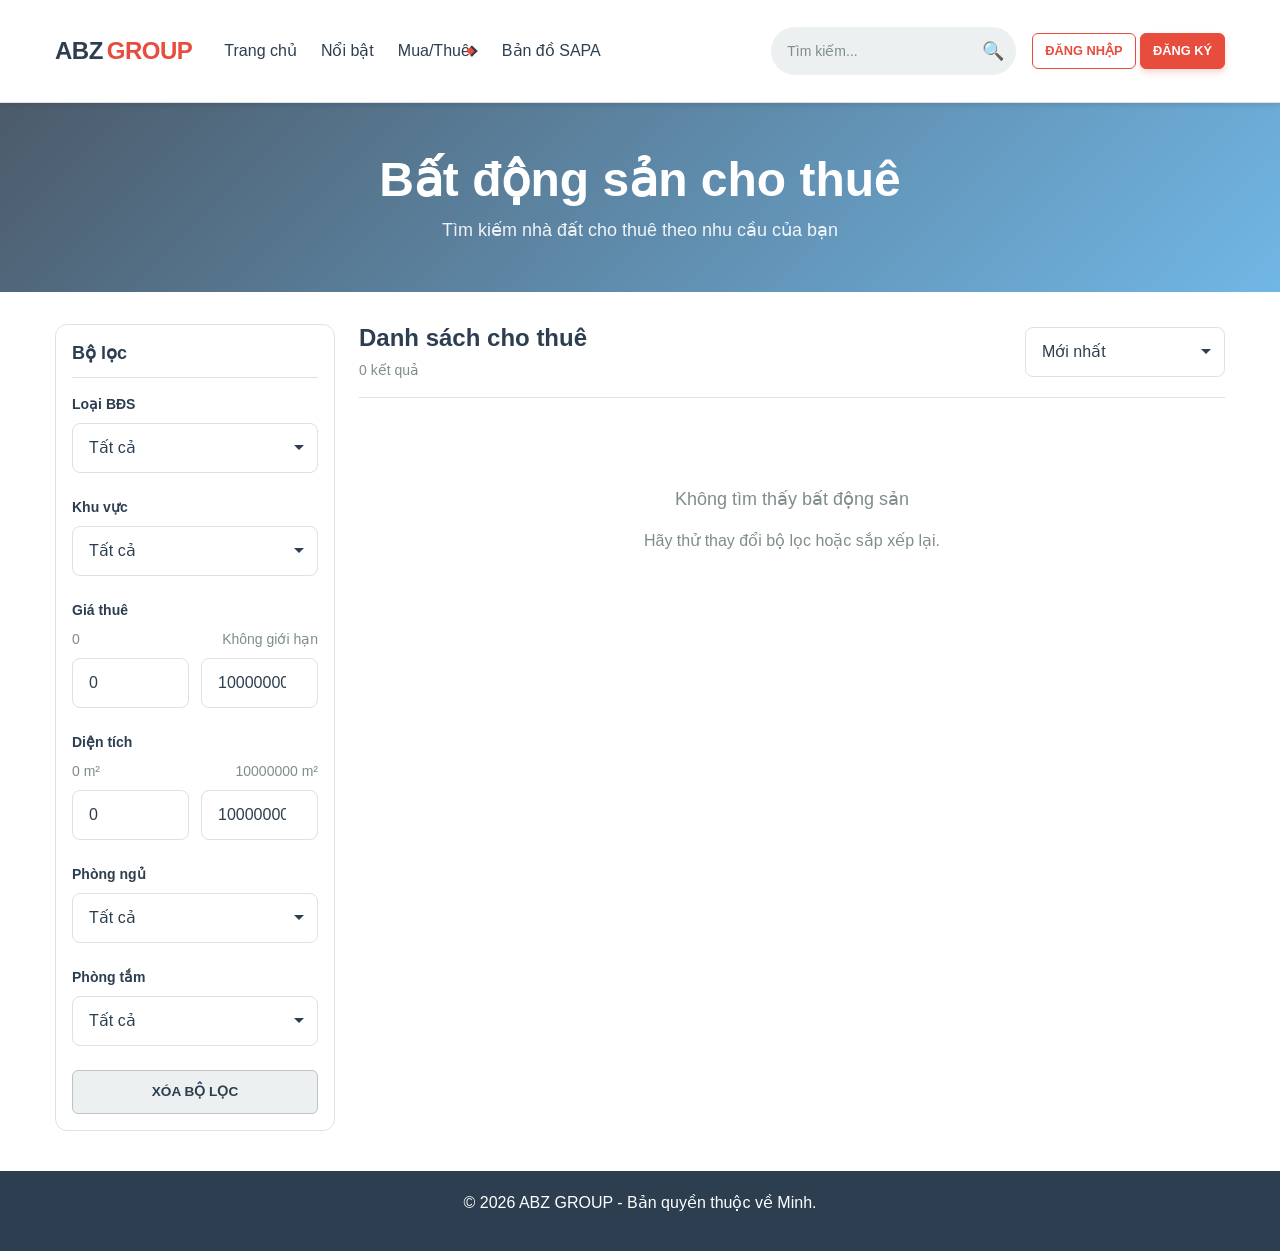
<file: pages/nha-cho-thue.html>
<!DOCTYPE html>
<html lang="vi">
<head>
    <meta charset="UTF-8">
    <meta name="viewport" content="width=device-width, initial-scale=1.0">
    <title>BĐS Cho thuê - Nhà đất cho thuê</title>
    <link href="https://fonts.googleapis.com/css2?family=Roboto:wght@300;400;500;600;700&display=swap" rel="stylesheet">
    <link rel="stylesheet" href="../css/design-system.css">
    <link rel="stylesheet" href="../css/components.css">
    <link rel="stylesheet" href="../css/header-footer.css">
    <link rel="stylesheet" href="../css/main.css">
    <link rel="stylesheet" href="../css/responsive.css">
    <style>
        /* ===== LISTING PAGE SPECIFIC STYLES ===== */
        .page-banner {
            background: linear-gradient(135deg, rgba(44, 62, 80, 0.85), rgba(52, 152, 219, 0.7)),
                        url('https://images.unsplash.com/photo-1566073771259-6a8506099945?w=1600&q=80') center/cover;
            padding: var(--spacing-12) var(--spacing-4);
            text-align: center;
            color: var(--color-white);
        }

        .page-banner h1 {
            color: var(--color-white);
            font-size: clamp(1.8rem, 6vw, 3rem);
            margin-bottom: var(--spacing-2);
        }

        .page-banner p {
            font-size: var(--font-size-lg);
            color: rgba(255, 255, 255, 0.9);
            margin: 0;
        }

        .listing-wrapper {
            display: grid;
            grid-template-columns: 280px 1fr;
            gap: var(--spacing-6);
            margin: var(--spacing-8) 0;
        }

        .filter-sidebar {
            background-color: var(--color-white);
            border: var(--border-width-1) solid var(--color-border-light);
            border-radius: var(--radius-lg);
            padding: var(--spacing-4);
            height: fit-content;
            position: sticky;
            top: 100px;
        }

        .filter-sidebar h3 {
            font-size: var(--font-size-lg);
            margin-bottom: var(--spacing-4);
            padding-bottom: var(--spacing-3);
            border-bottom: var(--border-width-1) solid var(--color-border-light);
        }

        .filter-group {
            margin-bottom: var(--spacing-6);
        }

        .filter-group label {
            display: block;
            font-weight: var(--font-weight-semibold);
            margin-bottom: var(--spacing-2);
            color: var(--color-dark);
            font-size: var(--font-size-sm);
        }

        .filter-group select,
        .filter-group input {
            width: 100%;
        }

        .filter-group input[type="range"] {
            width: 100%;
            margin: var(--spacing-2) 0;
        }

        .range-display {
            display: flex;
            justify-content: space-between;
            font-size: var(--font-size-sm);
            color: var(--color-text-light);
            margin-bottom: var(--spacing-2);
        }

        .reset-btn {
            width: 100%;
        }

        .listings-content {
            display: flex;
            flex-direction: column;
        }

        .listings-header {
            display: flex;
            justify-content: space-between;
            align-items: center;
            margin-bottom: var(--spacing-6);
            padding-bottom: var(--spacing-4);
            border-bottom: var(--border-width-1) solid var(--color-border-light);
        }

        .listings-header h2 {
            margin: 0;
            font-size: var(--font-size-2xl);
        }

        .listings-controls {
            display: flex;
            gap: var(--spacing-3);
            align-items: center;
        }

        .sort-select {
            min-width: 200px;
        }

        .properties-grid {
            display: grid;
            grid-template-columns: repeat(auto-fill, minmax(260px, 1fr));
            gap: var(--spacing-6);
            margin-bottom: var(--spacing-8);
        }

        .pagination {
            display: flex;
            justify-content: center;
            gap: var(--spacing-2);
            margin-top: var(--spacing-6);
        }
    </style>
</head>
<body>
    <div id="header-placeholder"></div>

    <section class="page-banner">
        <div class="container">
            <h1>Bất động sản cho thuê</h1>
            <p>Tìm kiếm nhà đất cho thuê theo nhu cầu của bạn</p>
        </div>
    </section>

    <div class="container">
        <div class="listing-wrapper">
            <!-- Sidebar Filters -->
            <aside class="filter-sidebar">
                <h3>Bộ lọc</h3>

                <div class="filter-group">
                    <label for="filterType">Loại BĐS</label>
                    <select id="filterType" class="form-control">
                        <option value="">Tất cả</option>
                        <option value="nharieng">Nhà riêng</option>
                        <option value="canho">Căn hộ</option>
                        <option value="bietthu">Biệt thự</option>
                        <option value="datnen">Đất nền</option>
                    </select>
                </div>

                <div class="filter-group">
                    <label for="filterLocation">Khu vực</label>
                    <select id="filterLocation" class="form-control">
                        <option value="">Tất cả</option>
                        <option value="sa pa">Sa Pa</option>
                        <option value="lao cai">Lào Cai</option>
                    </select>
                </div>

                <div class="filter-group">
                    <label>Giá thuê</label>
                    <div class="range-display">
                        <span id="minPriceDisplay">0</span>
                        <span id="maxPriceDisplay">Không giới hạn</span>
                    </div>
                    <div style="display: grid; grid-template-columns: 1fr 1fr; gap: var(--spacing-3);">
                        <input type="number" id="minPrice" class="form-control" min="0" max="100000000" value="0" step="1000000" placeholder="Giá từ">
                        <input type="number" id="maxPrice" class="form-control" min="0" max="100000000" value="100000000" step="1000000" placeholder="Giá đến">
                    </div>
                </div>

                <div class="filter-group">
                    <label>Diện tích</label>
                    <div class="range-display">
                        <span id="minAreaDisplay">0 m²</span>
                        <span id="maxAreaDisplay">1000 m²</span>
                    </div>
                    <div style="display: grid; grid-template-columns: 1fr 1fr; gap: var(--spacing-3);">
                        <input type="number" id="minArea" class="form-control" min="0" max="1000" value="0" step="1" placeholder="Diện tích từ (m²)">
                        <input type="number" id="maxArea" class="form-control" min="0" max="1000" value="1000" step="1" placeholder="Diện tích đến (m²)">
                    </div>
                </div>

                <div class="filter-group">
                    <label for="filterBedrooms">Phòng ngủ</label>
                    <select id="filterBedrooms" class="form-control">
                        <option value="">Tất cả</option>
                        <option value="1">1 phòng</option>
                        <option value="2">2 phòng</option>
                        <option value="3">3 phòng</option>
                        <option value="4">4+ phòng</option>
                    </select>
                </div>

                <div class="filter-group">
                    <label for="filterBathrooms">Phòng tắm</label>
                    <select id="filterBathrooms" class="form-control">
                        <option value="">Tất cả</option>
                        <option value="1">1 phòng</option>
                        <option value="2">2 phòng</option>
                        <option value="3">3+ phòng</option>
                    </select>
                </div>

                <button id="resetFilters" class="btn btn-secondary btn-block reset-btn" type="button">Xóa bộ lọc</button>
            </aside>

            <!-- Main Content Area -->
            <main class="listings-content">
                <div class="listings-header">
                    <div>
                        <h2>Danh sách cho thuê</h2>
                        <p style="color: var(--color-text-light); margin: var(--spacing-2) 0 0 0; font-size: var(--font-size-sm);" id="resultCount"></p>
                    </div>
                    <div class="listings-controls">
                        <select id="filterSort" class="form-control sort-select">
                            <option value="newest">Mới nhất</option>
                            <option value="priceLow">Giá: Thấp → Cao</option>
                            <option value="priceHigh">Giá: Cao → Thấp</option>
                            <option value="popular">Phổ biến</option>
                        </select>
                    </div>
                </div>

                <div class="properties-grid" id="propertiesGrid"></div>

                <div id="no-results" style="display: none; text-align: center; padding: var(--spacing-8) var(--spacing-4); color: var(--color-text-light);">
                    <p style="font-size: var(--font-size-lg); margin-bottom: var(--spacing-4);">Không tìm thấy bất động sản</p>
                    <p>Hãy thử thay đổi bộ lọc hoặc sắp xếp lại.</p>
                </div>

                <div class="pagination" id="pagination" style="display: none;"></div>
            </main>
        </div>
    </div>

    <div id="footer-placeholder"></div>

    <script src="../js/main.js"></script>
    <script src="../js/auth-state.js"></script>
    <script src="../js/dataManager.js"></script>
    <script src="../js/filters.js"></script>
    <script src="../js/properties.js"></script>
</body>
</html>
</file>
<file: css/design-system.css>
/* ========================================
   DESIGN SYSTEM - Color, Typography, Spacing
   ======================================== */

:root {
  /* ===== COLOR PALETTE ===== */
  
  /* Primary Colors */
  --color-primary: #e74c3c;           /* Red accent for CTAs */
  --color-primary-hover: #c0392b;     /* Red hover state */
  --color-primary-light: #f5e6e5;     /* Red background */
  
  /* Neutral Colors */
  --color-dark: #2c3e50;              /* Dark text, dark backgrounds */
  --color-dark-secondary: #34495e;    /* Secondary dark text */
  --color-text: #2c3e50;              /* Main text color */
  --color-text-light: #7f8c8d;        /* Secondary/muted text */
  --color-text-lighter: #95a5a6;      /* Tertiary text */
  --color-bg-light: #ecf0f1;          /* Light backgrounds */
  --color-bg-lighter: #f8f9fa;        /* Lighter backgrounds */
  --color-white: #ffffff;             /* White backgrounds */
  --color-border: #bdc3c7;            /* Borders and dividers */
  --color-border-light: #e0e0e0;      /* Light borders */
  
  /* Status Colors */
  --color-success: #27ae60;           /* Success/approved */
  --color-warning: #f39c12;           /* Warning/pending */
  --color-danger: #c0392b;            /* Error/rejected */
  --color-info: #3498db;              /* Info/new */
  
  /* ===== TYPOGRAPHY ===== */
  
  /* Font Family */
  --font-family-primary: 'Roboto', -apple-system, BlinkMacSystemFont, 'Segoe UI', 'Helvetica Neue', sans-serif;
  --font-family-fallback: -apple-system, BlinkMacSystemFont, 'Segoe UI', 'Helvetica Neue', sans-serif;
  
  /* Font Sizes */
  --font-size-xs: 12px;               /* Extra small text */
  --font-size-sm: 14px;               /* Small text, secondary info */
  --font-size-base: 16px;             /* Body text (default) */
  --font-size-lg: 18px;               /* Large text */
  --font-size-xl: 20px;               /* Extra large text */
  --font-size-2xl: 24px;              /* Heading 5 */
  --font-size-3xl: 28px;              /* Heading 4 */
  --font-size-4xl: 32px;              /* Heading 3 */
  --font-size-5xl: 36px;              /* Heading 2 */
  --font-size-6xl: 48px;              /* Heading 1 */
  
  /* Font Weights */
  --font-weight-light: 300;
  --font-weight-normal: 400;
  --font-weight-medium: 500;
  --font-weight-semibold: 600;
  --font-weight-bold: 700;
  
  /* Line Heights */
  --line-height-tight: 1.2;           /* Headings */
  --line-height-snug: 1.375;          /* Subheadings */
  --line-height-normal: 1.5;          /* Body text */
  --line-height-relaxed: 1.625;       /* Readable paragraphs */
  --line-height-loose: 2;             /* Extra spacing */
  
  /* ===== SPACING SYSTEM (8px base unit) ===== */
  
  --spacing-0: 0;
  --spacing-1: 4px;
  --spacing-2: 8px;
  --spacing-3: 12px;
  --spacing-4: 16px;      /* Standard padding/margin */
  --spacing-5: 20px;
  --spacing-6: 24px;      /* Section spacing */
  --spacing-7: 28px;
  --spacing-8: 32px;      /* Major spacing */
  --spacing-10: 40px;
  --spacing-12: 48px;
  --spacing-16: 64px;     /* Large section gaps */
  --spacing-20: 80px;
  --spacing-24: 96px;
  
  /* ===== SIZING ===== */
  
  /* Border Radius */
  --radius-sm: 4px;                   /* Small buttons, inputs */
  --radius-md: 8px;                   /* Standard components */
  --radius-lg: 12px;                  /* Cards, modals */
  --radius-xl: 16px;                  /* Large components */
  --radius-full: 9999px;              /* Pills, avatars */
  
  /* Border Width */
  --border-width-0: 0;
  --border-width-1: 1px;              /* Standard borders */
  --border-width-2: 2px;              /* Thick borders */
  --border-width-3: 3px;              /* Very thick borders */
  
  /* ===== SHADOWS ===== */
  
  --shadow-none: none;
  --shadow-sm: 0 1px 2px rgba(0, 0, 0, 0.05);
  --shadow-md: 0 4px 6px rgba(0, 0, 0, 0.07);
  --shadow-lg: 0 10px 15px rgba(0, 0, 0, 0.1);
  --shadow-xl: 0 20px 25px rgba(0, 0, 0, 0.15);
  --shadow-2xl: 0 25px 50px rgba(0, 0, 0, 0.2);
  --shadow-focus: 0 0 0 3px rgba(231, 76, 60, 0.1);  /* Red with transparency */
  
  /* ===== TRANSITIONS ===== */
  
  --transition-fast: 150ms ease-in-out;
  --transition-base: 200ms ease-in-out;
  --transition-slow: 300ms ease-in-out;
  
  /* ===== LAYOUT ===== */
  
  /* Container widths */
  --container-sm: 640px;
  --container-md: 768px;
  --container-lg: 1024px;
  --container-xl: 1280px;
  --container-2xl: 1536px;
  
  /* Breakpoints */
  --breakpoint-sm: 640px;
  --breakpoint-md: 768px;
  --breakpoint-lg: 1024px;
  --breakpoint-xl: 1280px;
  --breakpoint-2xl: 1536px;
  
  /* Z-index scale */
  --z-dropdown: 1000;
  --z-sticky: 1020;
  --z-fixed: 1030;
  --z-offcanvas: 1040;
  --z-modal-backdrop: 1050;
  --z-modal: 1060;
  --z-popover: 1070;
  --z-tooltip: 1080;
}

/* ===== GLOBAL BASE STYLES ===== */

* {
  margin: 0;
  padding: 0;
  box-sizing: border-box;
}

html {
  font-size: 16px;
  scroll-behavior: smooth;
}

body {
  font-family: var(--font-family-primary);
  font-size: var(--font-size-base);
  line-height: var(--line-height-normal);
  color: var(--color-text);
  background-color: var(--color-white);
  -webkit-font-smoothing: antialiased;
  -moz-osx-font-smoothing: grayscale;
}

/* ===== TYPOGRAPHY BASE STYLES ===== */

h1 {
  font-size: var(--font-size-6xl);
  font-weight: var(--font-weight-bold);
  line-height: var(--line-height-tight);
  margin-bottom: var(--spacing-4);
  color: var(--color-dark);
}

h2 {
  font-size: var(--font-size-5xl);
  font-weight: var(--font-weight-bold);
  line-height: var(--line-height-tight);
  margin-bottom: var(--spacing-4);
  color: var(--color-dark);
}

h3 {
  font-size: var(--font-size-4xl);
  font-weight: var(--font-weight-semibold);
  line-height: var(--line-height-snug);
  margin-bottom: var(--spacing-3);
  color: var(--color-dark);
}

h4 {
  font-size: var(--font-size-3xl);
  font-weight: var(--font-weight-semibold);
  line-height: var(--line-height-snug);
  margin-bottom: var(--spacing-3);
  color: var(--color-dark);
}

h5 {
  font-size: var(--font-size-2xl);
  font-weight: var(--font-weight-semibold);
  line-height: var(--line-height-snug);
  margin-bottom: var(--spacing-2);
  color: var(--color-dark);
}

h6 {
  font-size: var(--font-size-lg);
  font-weight: var(--font-weight-semibold);
  line-height: var(--line-height-snug);
  margin-bottom: var(--spacing-2);
  color: var(--color-dark-secondary);
}

p {
  margin-bottom: var(--spacing-4);
  line-height: var(--line-height-normal);
}

a {
  color: var(--color-primary);
  text-decoration: none;
  transition: color var(--transition-fast);
}

a:hover {
  color: var(--color-primary-hover);
  text-decoration: underline;
}

/* ===== UTILITY CLASSES ===== */

.text-primary {
  color: var(--color-primary);
}

.text-dark {
  color: var(--color-dark);
}

.text-muted {
  color: var(--color-text-light);
}

.text-small {
  font-size: var(--font-size-sm);
}

.text-center {
  text-align: center;
}

.text-bold {
  font-weight: var(--font-weight-bold);
}

.text-semibold {
  font-weight: var(--font-weight-semibold);
}

/* ===== CONTAINER ===== */

.container {
  width: 100%;
  max-width: var(--container-xl);
  margin-left: auto;
  margin-right: auto;
  padding-left: var(--spacing-4);
  padding-right: var(--spacing-4);
}

@media (max-width: 768px) {
  .container {
    padding-left: var(--spacing-3);
    padding-right: var(--spacing-3);
  }
}

/* ===== GRID & FLEX UTILITIES ===== */

.grid {
  display: grid;
  gap: var(--spacing-4);
}

.grid-cols-2 {
  grid-template-columns: repeat(2, 1fr);
}

.grid-cols-3 {
  grid-template-columns: repeat(3, 1fr);
}

.grid-cols-4 {
  grid-template-columns: repeat(4, 1fr);
}

.flex {
  display: flex;
}

.flex-col {
  flex-direction: column;
}

.flex-wrap {
  flex-wrap: wrap;
}

.gap-2 {
  gap: var(--spacing-2);
}

.gap-4 {
  gap: var(--spacing-4);
}

.gap-6 {
  gap: var(--spacing-6);
}

/* ===== MARGIN & PADDING UTILITIES ===== */

.mt-4 { margin-top: var(--spacing-4); }
.mb-4 { margin-bottom: var(--spacing-4); }
.my-4 { margin-top: var(--spacing-4); margin-bottom: var(--spacing-4); }
.mx-auto { margin-left: auto; margin-right: auto; }

.p-4 { padding: var(--spacing-4); }
.px-4 { padding-left: var(--spacing-4); padding-right: var(--spacing-4); }
.py-4 { padding-top: var(--spacing-4); padding-bottom: var(--spacing-4); }

/* ===== SECTION SPACING ===== */

section {
  padding: var(--spacing-12) var(--spacing-4);
}

@media (max-width: 768px) {
  section {
    padding: var(--spacing-8) var(--spacing-4);
  }
}

/* ===== TRANSITIONS ===== */

button,
a,
input,
select,
textarea {
  transition: var(--transition-base);
}

/* ===== FOCUS STATES (Accessibility) ===== */

button:focus-visible,
a:focus-visible,
input:focus-visible,
select:focus-visible,
textarea:focus-visible {
  outline: 2px solid var(--color-primary);
  outline-offset: 2px;
}

/* ===== CUSTOM SCROLLBAR ===== */

::-webkit-scrollbar {
  width: 8px;
  height: 8px;
}

::-webkit-scrollbar-track {
  background: var(--color-bg-lighter);
}

::-webkit-scrollbar-thumb {
  background: var(--color-border);
  border-radius: var(--radius-full);
}

::-webkit-scrollbar-thumb:hover {
  background: var(--color-text-light);
}

/* ===== SELECTION STYLING ===== */

::selection {
  background-color: var(--color-primary-light);
  color: var(--color-primary);
}
</file>
<file: css/components.css>
/* ========================================
   COMPONENTS - Reusable UI Component Styles
   ======================================== */

/* ===== BUTTONS ===== */

.btn {
  display: inline-flex;
  align-items: center;
  justify-content: center;
  padding: var(--spacing-3) var(--spacing-4);
  font-size: var(--font-size-base);
  font-weight: var(--font-weight-medium);
  line-height: var(--line-height-normal);
  text-decoration: none;
  border: var(--border-width-1) solid transparent;
  border-radius: var(--radius-md);
  cursor: pointer;
  transition: var(--transition-base);
  white-space: nowrap;
  user-select: none;
  gap: var(--spacing-2);
  min-height: 44px;  /* Touch target */
}

.btn:disabled {
  opacity: 0.6;
  cursor: not-allowed;
}

/* Primary Button */
.btn-primary {
  background-color: var(--color-primary);
  color: var(--color-white);
  border-color: var(--color-primary);
}

.btn-primary:hover:not(:disabled) {
  background-color: var(--color-primary-hover);
  border-color: var(--color-primary-hover);
  box-shadow: var(--shadow-md);
}

.btn-primary:active:not(:disabled) {
  box-shadow: inset 0 2px 4px rgba(0, 0, 0, 0.2);
}

/* Secondary Button */
.btn-secondary {
  background-color: var(--color-bg-light);
  color: var(--color-dark);
  border-color: var(--color-border);
}

.btn-secondary:hover:not(:disabled) {
  background-color: var(--color-border);
  border-color: var(--color-text-light);
}

/* Ghost Button */
.btn-ghost {
  background-color: transparent;
  color: var(--color-primary);
  border-color: var(--color-primary);
}

.btn-ghost:hover:not(:disabled) {
  background-color: var(--color-primary-light);
  color: var(--color-primary-hover);
}

/* Danger Button */
.btn-danger {
  background-color: var(--color-danger);
  color: var(--color-white);
  border-color: var(--color-danger);
}

.btn-danger:hover:not(:disabled) {
  background-color: #a93226;
  border-color: #a93226;
}

/* Success Button */
.btn-success {
  background-color: var(--color-success);
  color: var(--color-white);
  border-color: var(--color-success);
}

.btn-success:hover:not(:disabled) {
  background-color: #229954;
  border-color: #229954;
}

/* Button Sizes */
.btn-sm {
  padding: var(--spacing-2) var(--spacing-3);
  font-size: var(--font-size-sm);
  min-height: 36px;
}

.btn-lg {
  padding: var(--spacing-4) var(--spacing-6);
  font-size: var(--font-size-lg);
  min-height: 52px;
}

.btn-block {
  width: 100%;
  display: flex;
}

/* ===== FORMS ===== */

.form-group {
  margin-bottom: var(--spacing-6);
}

.form-group label {
  display: block;
  margin-bottom: var(--spacing-2);
  font-weight: var(--font-weight-medium);
  color: var(--color-dark);
  font-size: var(--font-size-sm);
}

.form-group.required label::after {
  content: '*';
  color: var(--color-danger);
  margin-left: var(--spacing-1);
}

/* Text Input, Select, Textarea */
.form-control {
  width: 100%;
  padding: var(--spacing-3) var(--spacing-4);
  font-size: var(--font-size-base);
  font-family: inherit;
  line-height: var(--line-height-normal);
  color: var(--color-text);
  background-color: var(--color-white);
  border: var(--border-width-1) solid var(--color-border-light);
  border-radius: var(--radius-md);
  transition: var(--transition-base);
  min-height: 44px;  /* Touch target */
}

.form-control::-webkit-input-placeholder {
  color: var(--color-text-light);
}

.form-control::placeholder {
  color: var(--color-text-light);
}

.form-control:hover:not(:disabled) {
  border-color: var(--color-border);
}

.form-control:focus {
  outline: none;
  border-color: var(--color-primary);
  background-color: #fafafa;
  box-shadow: var(--shadow-focus);
}

.form-control:disabled {
  background-color: var(--color-bg-lighter);
  color: var(--color-text-light);
  cursor: not-allowed;
}

select.form-control {
  padding-right: var(--spacing-3);
  appearance: none;
  background-image: url("data:image/svg+xml,%3Csvg xmlns='http://www.w3.org/2000/svg' width='12' height='8' viewBox='0 0 12 8'%3E%3Cpath fill='%232c3e50' d='M1 1l5 5 5-5'/%3E%3C/svg%3E");
  background-repeat: no-repeat;
  background-position: right var(--spacing-3) center;
  padding-right: calc(var(--spacing-3) + 12px + var(--spacing-3));
}

textarea.form-control {
  min-height: 120px;
  resize: vertical;
  padding: var(--spacing-3) var(--spacing-4);
}

/* Form Row (horizontal layout) */
.form-row {
  display: grid;
  grid-template-columns: 1fr;
  gap: var(--spacing-4);
}

.form-row.cols-2 {
  grid-template-columns: repeat(2, 1fr);
}

.form-row.cols-3 {
  grid-template-columns: repeat(3, 1fr);
}

@media (max-width: 768px) {
  .form-row.cols-2,
  .form-row.cols-3 {
    grid-template-columns: 1fr;
  }
}

/* Error State */
.form-group.error .form-control {
  border-color: var(--color-danger);
  background-color: #fff5f5;
}

.form-group.error .form-control:focus {
  box-shadow: 0 0 0 3px rgba(192, 57, 43, 0.1);
}

.form-error {
  color: var(--color-danger);
  font-size: var(--font-size-sm);
  margin-top: var(--spacing-1);
  display: none;
}

.form-group.error .form-error {
  display: block;
}

/* Help Text */
.form-help {
  color: var(--color-text-light);
  font-size: var(--font-size-sm);
  margin-top: var(--spacing-1);
}

/* Checkbox & Radio */
.form-check {
  display: flex;
  align-items: center;
  margin-bottom: var(--spacing-3);
}

.form-check input[type="checkbox"],
.form-check input[type="radio"] {
  width: 20px;
  height: 20px;
  margin-right: var(--spacing-2);
  cursor: pointer;
  accent-color: var(--color-primary);
}

.form-check label {
  margin-bottom: 0;
  cursor: pointer;
  font-weight: var(--font-weight-normal);
}

/* ===== CARDS ===== */

.card {
  background-color: var(--color-white);
  border: var(--border-width-1) solid var(--color-border-light);
  border-radius: var(--radius-lg);
  box-shadow: var(--shadow-sm);
  overflow: hidden;
  transition: var(--transition-base);
}

.card:hover {
  box-shadow: var(--shadow-lg);
  border-color: var(--color-border);
}

.card-header {
  padding: var(--spacing-4);
  background-color: var(--color-bg-lighter);
  border-bottom: var(--border-width-1) solid var(--color-border-light);
}

.card-body {
  padding: var(--spacing-4);
}

.card-footer {
  padding: var(--spacing-4);
  background-color: var(--color-bg-lighter);
  border-top: var(--border-width-1) solid var(--color-border-light);
}

.card-title {
  margin: 0;
  font-size: var(--font-size-xl);
  font-weight: var(--font-weight-semibold);
}

.card-text {
  margin-bottom: var(--spacing-3);
  color: var(--color-text-light);
}

.card-text:last-child {
  margin-bottom: 0;
}

/* ===== PROPERTY CARD (specialized) ===== */

.property-card {
  background-color: var(--color-white);
  border: var(--border-width-1) solid var(--color-border-light);
  border-radius: var(--radius-lg);
  overflow: hidden;
  transition: var(--transition-base);
  cursor: pointer;
  display: flex;
  flex-direction: column;
  height: 100%;
}

.property-card:hover {
  box-shadow: var(--shadow-xl);
  transform: translateY(-4px);
  border-color: var(--color-primary);
}

.property-card-image {
  position: relative;
  width: 100%;
  height: 240px;
  background-color: var(--color-bg-light);
  overflow: hidden;
}

.property-card-image img {
  width: 100%;
  height: 100%;
  object-fit: cover;
  transition: var(--transition-base);
}

.property-card:hover .property-card-image img {
  transform: scale(1.05);
}

.property-card-badge {
  position: absolute;
  top: var(--spacing-3);
  right: var(--spacing-3);
  z-index: 10;
}

.property-card-price {
  position: absolute;
  bottom: var(--spacing-3);
  left: var(--spacing-3);
  background-color: var(--color-primary);
  color: var(--color-white);
  padding: var(--spacing-2) var(--spacing-3);
  border-radius: var(--radius-md);
  font-weight: var(--font-weight-bold);
  font-size: var(--font-size-lg);
}

.property-card-body {
  padding: var(--spacing-4);
  flex-grow: 1;
  display: flex;
  flex-direction: column;
}

.property-card-title {
  margin: 0 0 var(--spacing-2) 0;
  font-size: var(--font-size-lg);
  font-weight: var(--font-weight-semibold);
  color: var(--color-dark);
  line-height: var(--line-height-snug);
  display: -webkit-box;
  -webkit-line-clamp: 2;
  -webkit-box-orient: vertical;
  overflow: hidden;
}

.property-card-location {
  display: flex;
  align-items: center;
  gap: var(--spacing-1);
  color: var(--color-text-light);
  font-size: var(--font-size-sm);
  margin-bottom: var(--spacing-3);
}

.property-card-location::before {
  content: '📍';
}

.property-card-details {
  display: grid;
  grid-template-columns: repeat(3, 1fr);
  gap: var(--spacing-2);
  margin-bottom: var(--spacing-3);
  padding-top: var(--spacing-3);
  border-top: var(--border-width-1) solid var(--color-border-light);
}

.property-detail-item {
  text-align: center;
  font-size: var(--font-size-sm);
}

.property-detail-item strong {
  display: block;
  color: var(--color-primary);
  font-weight: var(--font-weight-bold);
  font-size: var(--font-size-base);
}

.property-detail-item span {
  color: var(--color-text-light);
  display: block;
  font-size: var(--font-size-xs);
}

.property-card-actions {
  display: flex;
  gap: var(--spacing-2);
  margin-top: auto;
}

.property-card-actions .btn {
  flex: 1;
  padding: var(--spacing-2) var(--spacing-3);
  font-size: var(--font-size-sm);
}

/* ===== BADGES ===== */

.badge {
  display: inline-flex;
  align-items: center;
  padding: var(--spacing-1) var(--spacing-3);
  font-size: var(--font-size-xs);
  font-weight: var(--font-weight-medium);
  line-height: var(--line-height-tight);
  border-radius: var(--radius-full);
  white-space: nowrap;
  gap: var(--spacing-1);
}

.badge-primary {
  background-color: var(--color-primary-light);
  color: var(--color-primary);
}

.badge-success {
  background-color: #d5f4e6;
  color: var(--color-success);
}

.badge-warning {
  background-color: #fef3cd;
  color: #856404;
}

.badge-danger {
  background-color: #f8d7da;
  color: var(--color-danger);
}

.badge-info {
  background-color: #d1ecf1;
  color: #0c5460;
}

.badge-verified {
  background-color: #e8f2ff;
  color: #0b5ed7;
  border: var(--border-width-1) solid rgba(11, 94, 215, 0.25);
}

.badge-verified::before {
  content: '\2713';
  display: inline-flex;
  align-items: center;
  justify-content: center;
  width: 14px;
  height: 14px;
  border-radius: 999px;
  background-color: #0b5ed7;
  color: #ffffff;
  font-size: 10px;
  line-height: 1;
  margin-right: var(--spacing-1);
}

/* ===== ALERTS ===== */

.alert {
  padding: var(--spacing-4);
  border-radius: var(--radius-md);
  border-left: var(--border-width-3) solid;
  margin-bottom: var(--spacing-4);
  display: flex;
  align-items: flex-start;
  gap: var(--spacing-3);
}

.alert-success {
  background-color: #d5f4e6;
  border-color: var(--color-success);
  color: var(--color-success);
}

.alert-danger {
  background-color: #f8d7da;
  border-color: var(--color-danger);
  color: var(--color-danger);
}

.alert-warning {
  background-color: #fef3cd;
  border-color: #f39c12;
  color: #856404;
}

.alert-info {
  background-color: #d1ecf1;
  border-color: #3498db;
  color: #0c5460;
}

.alert-close {
  margin-left: auto;
  background: none;
  border: none;
  cursor: pointer;
  font-size: var(--font-size-lg);
  color: inherit;
  opacity: 0.7;
  transition: var(--transition-fast);
}

.alert-close:hover {
  opacity: 1;
}

/* ===== TABLES ===== */

table {
  width: 100%;
  border-collapse: collapse;
  margin-bottom: var(--spacing-4);
}

thead {
  background-color: var(--color-bg-lighter);
  border-bottom: var(--border-width-2) solid var(--color-border-light);
}

th {
  padding: var(--spacing-3) var(--spacing-4);
  text-align: left;
  font-weight: var(--font-weight-semibold);
  color: var(--color-dark);
  font-size: var(--font-size-sm);
}

td {
  padding: var(--spacing-3) var(--spacing-4);
  border-bottom: var(--border-width-1) solid var(--color-border-light);
}

tbody tr:hover {
  background-color: var(--color-bg-lighter);
}

/* ===== MODALS ===== */

.modal {
  display: none;
  position: fixed;
  top: 0;
  left: 0;
  width: 100%;
  height: 100%;
  background-color: rgba(0, 0, 0, 0.5);
  z-index: var(--z-modal-backdrop);
  overflow-y: auto;
}

.modal.show {
  display: flex;
  align-items: center;
  justify-content: center;
}

.modal-content {
  background-color: var(--color-white);
  border-radius: var(--radius-lg);
  box-shadow: var(--shadow-2xl);
  max-width: 500px;
  width: 90%;
  z-index: var(--z-modal);
  animation: slideDown var(--transition-base);
}

@keyframes slideDown {
  from {
    opacity: 0;
    transform: translateY(-20px);
  }
  to {
    opacity: 1;
    transform: translateY(0);
  }
}

.modal-header {
  padding: var(--spacing-4);
  border-bottom: var(--border-width-1) solid var(--color-border-light);
  display: flex;
  justify-content: space-between;
  align-items: center;
}

.image-preview-grid {
  display: grid;
  grid-template-columns: repeat(auto-fill, minmax(88px, 1fr));
  gap: var(--spacing-2);
  margin-top: var(--spacing-3);
}

.image-preview-item {
  position: relative;
  border-radius: var(--radius-md);
  overflow: hidden;
  border: var(--border-width-1) solid var(--color-border-light);
  background-color: var(--color-bg-lighter);
}

.image-preview-item img {
  width: 100%;
  height: 88px;
  object-fit: cover;
  display: block;
}

.image-preview-remove {
  position: absolute;
  top: 6px;
  right: 6px;
  width: 24px;
  height: 24px;
  border-radius: var(--radius-full);
  border: none;
  background: rgba(0, 0, 0, 0.6);
  color: #fff;
  cursor: pointer;
  font-size: 14px;
  line-height: 24px;
  text-align: center;
}

.image-preview-remove:hover {
  background: rgba(0, 0, 0, 0.75);
}

.modal-title {
  margin: 0;
  font-size: var(--font-size-2xl);
  font-weight: var(--font-weight-semibold);
}

.modal-close {
  background: none;
  border: none;
  font-size: var(--font-size-2xl);
  cursor: pointer;
  color: var(--color-text-light);
  transition: var(--transition-fast);
}

.modal-close:hover {
  color: var(--color-text);
}

.modal-body {
  padding: var(--spacing-4);
}

.modal-footer {
  padding: var(--spacing-4);
  border-top: var(--border-width-1) solid var(--color-border-light);
  display: flex;
  gap: var(--spacing-2);
  justify-content: flex-end;
}

/* ===== PAGINATION ===== */

.pagination {
  display: flex;
  gap: var(--spacing-1);
  margin: var(--spacing-6) 0;
  justify-content: center;
  flex-wrap: wrap;
}

.pagination a,
.pagination button,
.pagination span {
  display: inline-flex;
  align-items: center;
  justify-content: center;
  min-width: 40px;
  height: 40px;
  padding: 0 var(--spacing-2);
  border: var(--border-width-1) solid var(--color-border-light);
  border-radius: var(--radius-md);
  cursor: pointer;
  transition: var(--transition-fast);
  font-weight: var(--font-weight-medium);
  text-decoration: none;
  color: var(--color-dark);
  background-color: var(--color-white);
}

.pagination a:hover,
.pagination button:hover {
  background-color: var(--color-primary);
  color: var(--color-white);
  border-color: var(--color-primary);
}

.pagination .active {
  background-color: var(--color-primary);
  color: var(--color-white);
  border-color: var(--color-primary);
}

.pagination .disabled {
  opacity: 0.5;
  cursor: not-allowed;
}

.pagination .disabled:hover {
  background-color: var(--color-white);
  color: var(--color-dark);
  border-color: var(--color-border-light);
}

/* ===== BREADCRUMB ===== */

.breadcrumb {
  display: flex;
  flex-wrap: wrap;
  gap: var(--spacing-1);
  margin-bottom: var(--spacing-4);
  font-size: var(--font-size-sm);
}

.breadcrumb a {
  color: var(--color-primary);
}

.breadcrumb a:hover {
  text-decoration: underline;
}

.breadcrumb span {
  color: var(--color-text-light);
}

.breadcrumb-separator {
  color: var(--color-text-light);
}

/* ===== LOADING SPINNER ===== */

.spinner {
  display: inline-block;
  width: 20px;
  height: 20px;
  border: 3px solid var(--color-border);
  border-top-color: var(--color-primary);
  border-radius: var(--radius-full);
  animation: spin 0.6s linear infinite;
}

@keyframes spin {
  to {
    transform: rotate(360deg);
  }
}

/* ===== RESPONSIVE ADJUSTMENTS ===== */

@media (max-width: 768px) {
  .btn {
    padding: var(--spacing-3) var(--spacing-3);
    min-height: 40px;
  }

  .btn-lg {
    padding: var(--spacing-3) var(--spacing-4);
    min-height: 44px;
  }

  .form-row.cols-2,
  .form-row.cols-3 {
    grid-template-columns: 1fr;
  }

  .property-card-details {
    grid-template-columns: repeat(3, 1fr);
  }

  .modal-content {
    width: 95%;
    max-width: 90vw;
  }
}

@media (max-width: 500px) {
  .property-card-details {
    grid-template-columns: repeat(2, 1fr);
  }

  .modal-footer {
    flex-direction: column;
  }

  .modal-footer .btn {
    width: 100%;
  }
}
</file>
<file: css/header-footer.css>
/* ========================================
   HEADER & FOOTER STYLES
   ======================================== */

/* ===== HEADER ===== */

.header {
  background-color: var(--color-white);
  border-bottom: var(--border-width-1) solid var(--color-border-light);
  box-shadow: var(--shadow-sm);
  position: sticky;
  top: 0;
  z-index: var(--z-sticky);
}

.header .container {
  padding-top: var(--spacing-3);
  padding-bottom: var(--spacing-3);
}

.header-wrapper {
  display: flex;
  align-items: center;
  justify-content: space-between;
  gap: var(--spacing-4);
}

/* Logo */
.header-logo {
  display: flex;
  align-items: center;
  text-decoration: none;
  white-space: nowrap;
  flex-shrink: 0;
}

.logo-text {
  font-size: var(--font-size-2xl);
  font-weight: var(--font-weight-bold);
  color: var(--color-dark);
  letter-spacing: -0.5px;
}

.logo-accent {
  color: var(--color-primary);
  margin-left: var(--spacing-1);
}

/* Main Navigation */
.header-nav {
  display: flex;
  align-items: center;
  gap: var(--spacing-6);
  flex-grow: 1;
  margin-left: var(--spacing-4);
}

.nav-link {
  display: flex;
  align-items: center;
  padding: var(--spacing-2) 0;
  color: var(--color-text);
  text-decoration: none;
  font-weight: var(--font-weight-medium);
  position: relative;
  transition: color var(--transition-fast);
  border: none;
  background: none;
  cursor: pointer;
  font-size: var(--font-size-base);
}

.nav-link:hover {
  color: var(--color-primary);
}

.nav-link::after {
  content: '';
  position: absolute;
  bottom: -2px;
  left: 0;
  width: 0;
  height: 2px;
  background-color: var(--color-primary);
  transition: width var(--transition-fast);
}

.nav-link:hover::after {
  width: 100%;
}

/* Dropdown Navigation */
.nav-dropdown {
  position: relative;
}

.nav-dropdown::after {
  content: '';
  position: absolute;
  left: 0;
  right: 0;
  top: 100%;
  height: var(--spacing-2);
}

.nav-dropdown-toggle::after {
  content: '';
  display: inline-block;
  width: 6px;
  height: 6px;
  border-right: 2px solid currentColor;
  border-bottom: 2px solid currentColor;
  transform: rotate(-45deg) translateX(-3px);
  transition: transform var(--transition-fast);
  position: relative;
  top: -2px;
}

.nav-dropdown:hover .nav-dropdown-toggle::after {
  transform: rotate(-225deg) translateX(0px);
}

.nav-dropdown-menu {
  display: none;
  position: absolute;
  top: 100%;
  left: 0;
  background-color: var(--color-white);
  border: var(--border-width-1) solid var(--color-border-light);
  border-radius: var(--radius-md);
  box-shadow: var(--shadow-lg);
  min-width: 200px;
  margin-top: var(--spacing-2);
}

.nav-dropdown:hover .nav-dropdown-menu {
  display: block;
}

.nav-dropdown:focus-within .nav-dropdown-menu {
  display: block;
}

.dropdown-item {
  display: block;
  width: 100%;
  padding: var(--spacing-3) var(--spacing-4);
  color: var(--color-text);
  text-decoration: none;
  transition: var(--transition-fast);
  border: none;
  background: none;
  cursor: pointer;
  text-align: left;
  font-size: var(--font-size-base);
}

.dropdown-item:hover {
  background-color: var(--color-bg-light);
  color: var(--color-primary);
}

.dropdown-item.text-danger {
  color: var(--color-danger);
}

.dropdown-item.text-danger:hover {
  background-color: #fff5f5;
  color: var(--color-danger);
}

/* Header Right Section */
.header-right {
  display: flex;
  align-items: center;
  gap: var(--spacing-4);
  flex-shrink: 0;
}

/* Header Search */
.header-search-wrapper {
  display: flex;
  align-items: center;
  background-color: var(--color-bg-light);
  border-radius: var(--radius-full);
  padding: var(--spacing-2);
  gap: var(--spacing-2);
}

.header-search {
  background: none;
  border: none;
  outline: none;
  padding: var(--spacing-2);
  min-width: 180px;
  color: var(--color-text);
  font-size: var(--font-size-sm);
  font-family: inherit;
}

.header-search::placeholder {
  color: var(--color-text-light);
}

.header-search-btn {
  background: none;
  border: none;
  cursor: pointer;
  font-size: var(--font-size-lg);
  padding: var(--spacing-1);
  display: flex;
  align-items: center;
  justify-content: center;
  color: var(--color-text-light);
  transition: color var(--transition-fast);
}

.header-search-btn:hover {
  color: var(--color-primary);
}

.header-search-mobile {
  padding: var(--spacing-3) var(--spacing-4) var(--spacing-4);
  display: none;
  gap: var(--spacing-2);
}

.header-search-mobile .form-control {
  flex: 1;
}

/* Header Actions */
.header-actions {
  display: flex;
  align-items: center;
  gap: var(--spacing-3);
}

.auth-group {
  display: flex;
  align-items: center;
  gap: var(--spacing-2);
}

/* User Menu */
.header-user-menu {
  position: relative;
}

.header-user-btn {
  display: flex;
  align-items: center;
  gap: var(--spacing-2);
  padding: var(--spacing-2) var(--spacing-3);
  background-color: var(--color-bg-light);
  border: var(--border-width-1) solid var(--color-border-light);
  border-radius: var(--radius-md);
  cursor: pointer;
  transition: var(--transition-fast);
  font-weight: var(--font-weight-medium);
  color: var(--color-text);
  font-size: var(--font-size-sm);
  white-space: nowrap;
}

.header-user-btn:hover {
  background-color: var(--color-primary-light);
  border-color: var(--color-primary);
  color: var(--color-primary);
}

.user-icon {
  font-size: var(--font-size-lg);
}

.user-dropdown {
  display: none;
  position: absolute;
  top: 100%;
  right: 0;
  background-color: var(--color-white);
  border: var(--border-width-1) solid var(--color-border-light);
  border-radius: var(--radius-md);
  box-shadow: var(--shadow-lg);
  min-width: 200px;
  margin-top: var(--spacing-2);
  z-index: var(--z-dropdown);
  overflow: hidden;
}

.header-user-menu:hover .user-dropdown {
  display: block;
}

.user-dropdown .dropdown-item {
  padding: var(--spacing-3) var(--spacing-4);
  border: none;
}

.user-dropdown .dropdown-item:hover {
  background-color: var(--color-bg-light);
}

/* Hamburger Menu */
.hamburger {
  display: none;
  flex-direction: column;
  background: none;
  border: none;
  cursor: pointer;
  padding: 0;
  gap: var(--spacing-1);
}

.hamburger-line {
  width: 24px;
  height: 3px;
  background-color: var(--color-dark);
  border-radius: var(--radius-sm);
  transition: var(--transition-base);
}

.hamburger.active .hamburger-line:nth-child(1) {
  transform: rotate(45deg) translate(8px, 8px);
}

.hamburger.active .hamburger-line:nth-child(2) {
  opacity: 0;
}

.hamburger.active .hamburger-line:nth-child(3) {
  transform: rotate(-45deg) translate(7px, -7px);
}

/* Mobile Menu */
.mobile-menu {
  display: none;
  position: absolute;
  top: 100%;
  left: 0;
  right: 0;
  background-color: var(--color-white);
  border-top: var(--border-width-1) solid var(--color-border-light);
  border-bottom: var(--border-width-1) solid var(--color-border-light);
  flex-direction: column;
  z-index: var(--z-offcanvas);
}

.mobile-menu.active {
  display: flex;
}

.mobile-nav {
  display: flex;
  flex-direction: column;
  border-bottom: var(--border-width-1) solid var(--color-border-light);
}

.mobile-nav-item {
  display: block;
  padding: var(--spacing-4);
  color: var(--color-text);
  text-decoration: none;
  border-bottom: var(--border-width-1) solid var(--color-border-light);
  transition: var(--transition-fast);
  font-weight: var(--font-weight-medium);
}

.mobile-nav-item:last-child {
  border-bottom: none;
}

.mobile-nav-item:hover {
  background-color: var(--color-bg-light);
  color: var(--color-primary);
}

.mobile-auth {
  padding: var(--spacing-3);
  display: flex;
  flex-direction: column;
  gap: var(--spacing-2);
}

.mobile-auth .btn {
  width: 100%;
  text-align: center;
}

/* ===== RESPONSIVE HEADER ===== */

@media (max-width: 1023px) {
  .header-nav {
    margin-left: var(--spacing-2);
    gap: var(--spacing-3);
  }

  .nav-link {
    font-size: var(--font-size-sm);
  }
}

@media (max-width: 767px) {
  .header-nav,
  .header-search-wrapper,
  .header-user-menu,
  .auth-group {
    display: none !important;
  }

  .hamburger {
    display: flex;
  }

  .header-logo {
    flex-grow: 1;
  }

  .header-search-mobile {
    display: flex;
  }

  .mobile-menu.active {
    display: flex;
  }

  .mobile-menu:not(.active) {
    display: none;
  }

  .header-wrapper {
    gap: var(--spacing-2);
  }
}

/* ===== FOOTER ===== */

.footer {
  background-color: var(--color-dark);
  color: var(--color-white);
  padding-top: var(--spacing-12);
  padding-bottom: var(--spacing-6);
  margin-top: var(--spacing-16);
}

.footer-content {
  display: grid;
  grid-template-columns: repeat(4, 1fr);
  gap: var(--spacing-8);
  margin-bottom: var(--spacing-8);
}

.footer-section h3 {
  margin-bottom: var(--spacing-4);
  color: var(--color-white);
  font-size: var(--font-size-lg);
}

.footer-section a,
.footer-section p {
  color: var(--color-text-light);
  font-size: var(--font-size-sm);
  line-height: var(--line-height-relaxed);
  margin-bottom: var(--spacing-2);
}

.footer-section a:hover {
  color: var(--color-primary);
}

.footer-divider {
  border-top: var(--border-width-1) solid rgba(255, 255, 255, 0.1);
  margin: var(--spacing-6) 0;
  padding-top: var(--spacing-6);
}

.footer-bottom {
  display: flex;
  justify-content: space-between;
  align-items: center;
  color: var(--color-text-light);
  font-size: var(--font-size-sm);
}

@media (max-width: 1023px) {
  .footer-content {
    grid-template-columns: repeat(2, 1fr);
    gap: var(--spacing-6);
  }
}

@media (max-width: 767px) {
  .footer-content {
    grid-template-columns: 1fr;
    gap: var(--spacing-6);
  }

  .footer-bottom {
    flex-direction: column;
    gap: var(--spacing-3);
    text-align: center;
  }
}
</file>
<file: css/main.css>
:root { --primary: #e74c3c; --dark: #2c3e50; --light: #ecf0f1; }
* { margin: 0; padding: 0; box-sizing: border-box; font-family: 'Segoe UI', Tahoma, Geneva, Verdana, sans-serif; }
a { text-decoration: none; color: inherit; }
.container { max-width: 1200px; margin: 0 auto; padding: 0 15px; }
.flex-between { display: flex; justify-content: space-between; align-items: center; }
.text-center { text-align: center; }

/* Header & Footer */
.header { background: #fff; box-shadow: 0 2px 5px rgba(0,0,0,0.1); padding: 15px 0; position: sticky; top: 0; z-index: 100; }
.logo { font-size: 24px; font-weight: bold; color: var(--dark); }
.logo span { color: var(--primary); }
.navbar a { margin-left: 20px; font-weight: 500; transition: color 0.3s; }
.navbar a:hover { color: var(--primary); }
.footer { background: var(--dark); color: #fff; padding: 20px 0; margin-top: 40px; }

/* Hero Banner */
.hero { background: url('https://images.unsplash.com/photo-1600596542815-ffad4c1539a9?w=1200&q=80') center/cover; height: 400px; display: flex; align-items: center; justify-content: center; color: white; text-shadow: 1px 1px 5px rgba(0,0,0,0.7); }
.hero h1 { font-size: 3rem; }

/* Property Grid */
.section-title { margin: 40px 0 20px; font-size: 28px; color: var(--dark); border-left: 4px solid var(--primary); padding-left: 10px;}
.grid-properties { display: grid; grid-template-columns: repeat(auto-fill, minmax(300px, 1fr)); gap: 20px; }
.property-card { background: #fff; border-radius: 8px; overflow: hidden; box-shadow: 0 4px 6px rgba(0,0,0,0.05); transition: transform 0.3s; }
.property-card:hover { transform: translateY(-5px); }
.property-thumb { position: relative; }
.property-thumb img { width: 100%; height: 200px; object-fit: cover; display: block; }
.property-thumb-badges {
    position: absolute;
    top: 10px;
    left: 10px;
    display: flex;
    gap: 8px;
    flex-wrap: wrap;
    z-index: 2;
}
.property-info { padding: 15px; }
.property-price { color: var(--primary); font-size: 1.2rem; font-weight: bold; margin-bottom: 5px; }
.property-title { font-size: 1.1rem; color: var(--dark); margin-bottom: 10px; }
/* Cấu trúc Header mới */
.flex-wrap { flex-wrap: wrap; gap: 15px; }
.navbar { display: flex; gap: 20px; align-items: center; font-weight: 500; }
.auth-nav { display: flex; gap: 10px; align-items: center; }

/* Nút bấm (Buttons) */
.btn { padding: 8px 16px; border-radius: 6px; font-weight: bold; transition: all 0.3s ease; text-transform: uppercase; font-size: 0.85rem; }
.btn-text { color: var(--dark); }
.btn-text:hover { color: var(--primary); }
.btn-outline { border: 1.5px solid var(--primary); color: var(--primary); }
.btn-outline:hover { background: var(--primary); color: white; }
.btn-primary { background: var(--primary); color: white; box-shadow: 0 4px 6px rgba(231, 76, 60, 0.2); }
.btn-primary:hover { background: #c0392b; transform: translateY(-2px); }

/* --- TRANG CON (BĐS BÁN / CHO THUÊ) --- */

/* Banner trang con */
.page-banner {
    background: linear-gradient(rgba(44, 62, 80, 0.8), rgba(44, 62, 80, 0.8)), url('https://images.unsplash.com/photo-1600596542815-ffad4c1539a9?w=1200&q=80') center/cover;
    color: white;
    padding: 60px 0;
    margin-bottom: 30px;
}
.page-banner h1 { font-size: 2.5rem; margin-bottom: 10px; }
.page-banner p { font-size: 1.1rem; color: #ecf0f1; }

/* Bộ lọc tìm kiếm */
.filter-section {
    background: white;
    padding: 20px;
    border-radius: 8px;
    box-shadow: 0 4px 15px rgba(0,0,0,0.05);
    margin-top: -60px; /* Kéo bộ lọc đè lên một chút so với banner */
    margin-bottom: 40px;
    position: relative;
    z-index: 10;
    border: 1px solid #e1e4e8;
}
.filter-grid {
    display: grid;
    grid-template-columns: repeat(4, 1fr);
    gap: 15px;
}
.filter-input {
    padding: 12px;
    border: 1px solid #ced4da;
    border-radius: 6px;
    font-size: 0.95rem;
    outline: none;
    color: var(--dark);
}
.filter-input:focus { border-color: var(--primary); }

/* Chi tiết thẻ BĐS bổ sung */
.property-location { font-size: 0.85rem; color: #7f8c8d; margin-bottom: 15px; }
.property-desc { font-size: 0.9rem; color: #34495e; margin-bottom: 5px; }
.btn-detail { display: inline-block; color: var(--primary); font-weight: bold; font-size: 0.95rem; transition: transform 0.2s;}
.btn-detail:hover { transform: translateX(5px); }

/* Phân trang (Pagination) */
.pagination {
    display: flex;
    justify-content: center;
    gap: 10px;
    margin: 40px 0;
}
.page-btn {
    padding: 8px 16px;
    border: 1px solid #ced4da;
    border-radius: 6px;
    color: var(--dark);
    font-weight: bold;
    transition: all 0.3s;
}
.page-btn:hover, .page-btn.active {
    background: var(--primary);
    color: white;
    border-color: var(--primary);
}

/* Responsive cho Bộ lọc */
@media (max-width: 900px) {
    .filter-grid { grid-template-columns: repeat(2, 1fr); }
}
@media (max-width: 500px) {
    .filter-grid { grid-template-columns: 1fr; }
    .page-banner h1 { font-size: 2rem; }
}
/* --- TRANG COMING SOON --- */
.coming-soon-container {
    min-height: 60vh;
    display: flex;
    align-items: center;
    justify-content: center;
    text-align: center;
}
.coming-soon-content {
    background: #fff;
    padding: 50px 30px;
    border-radius: 12px;
    box-shadow: 0 10px 30px rgba(0,0,0,0.08);
    max-width: 500px;
    width: 100%;
    border-top: 5px solid var(--primary);
}
.coming-soon-content h1 {
    color: var(--dark);
    font-size: 2.2rem;
    margin-bottom: 15px;
}
.coming-soon-content p {
    color: #636e72;
    font-size: 1.05rem;
    line-height: 1.6;
}
/* --- TRANG BẢN ĐỒ (MAP) --- */
.map-layout {
    display: grid;
    grid-template-columns: 320px 1fr;
    gap: 20px;
    margin-bottom: 50px;
    align-items: start;
}

/* Sidebar Danh sách */
.map-sidebar {
    background: #fff;
    border-radius: 8px;
    box-shadow: 0 4px 15px rgba(0,0,0,0.05);
    padding: 20px;
    border: 1px solid #e1e4e8;
    max-height: 600px;
    overflow-y: auto;
}
.map-location-item {
    padding: 12px 0;
    border-bottom: 1px dashed #ced4da;
    cursor: pointer;
    transition: all 0.2s;
}
.map-location-item:last-child { border-bottom: none; }
.map-location-item:hover { padding-left: 8px; background: #f8f9fa; }
.map-location-item h4 { font-size: 1rem; color: var(--primary); margin-bottom: 5px; }
.map-location-item p { font-size: 0.85rem; color: #34495e; margin: 0; }

/* Khung Bản Đồ */
.map-container {
    background: #ecf0f1;
    border-radius: 8px;
    overflow: hidden;
    height: 600px; /* Chiều cao cố định của map */
    box-shadow: 0 4px 15px rgba(0,0,0,0.05);
    border: 1px solid #e1e4e8;
}

/* Tối ưu Bản đồ trên Mobile */
@media (max-width: 900px) {
    .map-layout {
        grid-template-columns: 1fr; /* Chuyển thành 1 cột */
    }
    .map-container {
        height: 450px;
        order: -1; /* Đẩy bản đồ lên trên danh sách khi xem trên mobile */
    }
    .map-sidebar {
        max-height: 350px;
    }
}
/* =========================================
   Cài đặt mặc định cho Desktop (Màn hình lớn)
   ========================================= */

/* Auth Forms */
.auth-form {
    max-width: 500px;
    margin: 0 auto;
    background: #fff;
    padding: 40px;
    border-radius: 12px;
    box-shadow: 0 10px 30px rgba(0,0,0,0.1);
}

.auth-form h1 {
    text-align: center;
    margin-bottom: 30px;
    color: var(--dark);
}

.form-group {
    margin-bottom: 20px;
}

.form-group label {
    display: block;
    margin-bottom: 5px;
    font-weight: 500;
    color: var(--dark);
}

.form-group input,
.form-group textarea,
.form-group select {
    width: 100%;
    padding: 12px;
    border: 1px solid #ced4da;
    border-radius: 6px;
    font-size: 1rem;
    outline: none;
    transition: border-color 0.3s;
}

.form-group input:focus,
.form-group textarea:focus,
.form-group select:focus {
    border-color: var(--primary);
}

.form-row {
    display: grid;
    grid-template-columns: 1fr 1fr;
    gap: 15px;
}

.checkbox-label {
    display: flex;
    align-items: center;
    gap: 8px;
    font-weight: normal;
}

.checkbox-label input[type="checkbox"] {
    width: auto;
    margin: 0;
}

.btn-full {
    width: 100%;
    padding: 14px;
    font-size: 1rem;
}

.btn-google {
    background: #4285f4;
    color: white;
    border: none;
}

.btn-google:hover {
    background: #3367d6;
}

.divider {
    text-align: center;
    margin: 20px 0;
    position: relative;
}

.divider::before {
    content: '';
    position: absolute;
    top: 50%;
    left: 0;
    right: 0;
    height: 1px;
    background: #e1e4e8;
}

.divider span {
    background: white;
    padding: 0 15px;
    color: #6c757d;
    font-size: 0.9rem;
}

.auth-link {
    text-align: center;
    margin-top: 20px;
    color: #6c757d;
}

.auth-link a {
    color: var(--primary);
    font-weight: 500;
}

/* Account Page */
.account-container {
    display: grid;
    grid-template-columns: 300px 1fr;
    gap: 30px;
    margin-top: 30px;
}

.account-sidebar {
    background: #fff;
    padding: 20px;
    border-radius: 8px;
    box-shadow: 0 4px 15px rgba(0,0,0,0.05);
    border: 1px solid #e1e4e8;
}

.user-info {
    text-align: center;
    padding-bottom: 20px;
    border-bottom: 1px solid #e1e4e8;
    margin-bottom: 20px;
}

.avatar {
    width: 80px;
    height: 80px;
    border-radius: 50%;
    margin-bottom: 10px;
    border: 3px solid var(--primary);
}

.account-nav a {
    display: block;
    padding: 10px 0;
    color: #6c757d;
    transition: color 0.3s;
    border-bottom: 1px solid #f8f9fa;
}

.account-nav a:hover,
.account-nav a.active {
    color: var(--primary);
    font-weight: 500;
}

.account-content {
    background: #fff;
    padding: 30px;
    border-radius: 8px;
    box-shadow: 0 4px 15px rgba(0,0,0,0.05);
    border: 1px solid #e1e4e8;
}

.tab-content {
    display: none;
}

.tab-content.active {
    display: block;
}

.tab-content h2 {
    margin-bottom: 20px;
    color: var(--dark);
    border-bottom: 2px solid var(--primary);
    padding-bottom: 10px;
}

.user-properties {
    display: grid;
    grid-template-columns: repeat(auto-fill, minmax(300px, 1fr));
    gap: 20px;
    margin-top: 20px;
}

.property-actions {
    display: flex;
    gap: 10px;
    margin-top: 10px;
}

.btn-sm {
    padding: 6px 12px;
    font-size: 0.8rem;
}

/* Admin Page */
.admin-container {
    display: grid;
    grid-template-columns: 250px 1fr;
    gap: 30px;
    margin-top: 30px;
}

.admin-sidebar {
    background: #fff;
    padding: 20px;
    border-radius: 8px;
    box-shadow: 0 4px 15px rgba(0,0,0,0.05);
    border: 1px solid #e1e4e8;
}

.admin-sidebar h3 {
    margin-bottom: 20px;
    color: var(--dark);
}

.admin-nav a {
    display: block;
    padding: 12px 0;
    color: #6c757d;
    transition: color 0.3s;
    border-bottom: 1px solid #f8f9fa;
}

.admin-nav a:hover,
.admin-nav a.active {
    color: var(--primary);
    font-weight: 500;
}

.admin-content {
    background: #fff;
    padding: 30px;
    border-radius: 8px;
    box-shadow: 0 4px 15px rgba(0,0,0,0.05);
    border: 1px solid #e1e4e8;
}

.admin-tab {
    display: none;
}

.admin-tab.active {
    display: block;
}

.admin-tab h2 {
    margin-bottom: 30px;
    color: var(--dark);
    border-bottom: 2px solid var(--primary);
    padding-bottom: 10px;
}

.stats-grid {
    display: grid;
    grid-template-columns: repeat(auto-fit, minmax(200px, 1fr));
    gap: 20px;
    margin-bottom: 40px;
}

.stat-card {
    background: #f8f9fa;
    padding: 20px;
    border-radius: 8px;
    text-align: center;
    border: 1px solid #e1e4e8;
}

.stat-card h3 {
    font-size: 2rem;
    color: var(--primary);
    margin-bottom: 5px;
}

.stat-card p {
    color: #6c757d;
    font-size: 0.9rem;
}

.recent-activity {
    background: #f8f9fa;
    padding: 20px;
    border-radius: 8px;
    border: 1px solid #e1e4e8;
}

.recent-activity h3 {
    margin-bottom: 15px;
    color: var(--dark);
}

.recent-activity ul {
    list-style: none;
    padding: 0;
}

.recent-activity li {
    padding: 8px 0;
    border-bottom: 1px solid #e1e4e8;
    color: #6c757d;
}

.recent-activity li:last-child {
    border-bottom: none;
}

.admin-actions {
    display: flex;
    gap: 15px;
    margin-bottom: 20px;
    align-items: center;
    flex-wrap: wrap;
}

.search-input {
    padding: 8px 12px;
    border: 1px solid #ced4da;
    border-radius: 4px;
    outline: none;
}

.filter-select {
    padding: 8px 12px;
    border: 1px solid #ced4da;
    border-radius: 4px;
    outline: none;
}

.admin-table {
    width: 100%;
    border-collapse: collapse;
    margin-top: 20px;
}

.admin-table th,
.admin-table td {
    padding: 12px;
    text-align: left;
    border-bottom: 1px solid #e1e4e8;
}

.admin-table th {
    background: #f8f9fa;
    font-weight: 600;
    color: var(--dark);
}

.status {
    padding: 4px 8px;
    border-radius: 4px;
    font-size: 0.8rem;
    font-weight: 500;
}

.status.active {
    background: #d4edda;
    color: #155724;
}

.status.inactive {
    background: #f8d7da;
    color: #721c24;
}

.status.pending {
    background: #fff3cd;
    color: #856404;
}

.status.approved {
    background: #d4edda;
    color: #155724;
}

.status.rejected {
    background: #f8d7da;
    color: #721c24;
}

.report-section {
    margin-bottom: 30px;
    padding: 20px;
    background: #f8f9fa;
    border-radius: 8px;
    border: 1px solid #e1e4e8;
}

/* Auth states */
.auth-required { display: none; }
.auth-hidden { display: inline-block; }
#logout-link { display: none; }
.admin-only { display: none; }

.user-role {
    margin-bottom: 20px;
}

.role-badge {
    padding: 5px 10px;
    border-radius: 15px;
    font-size: 0.8rem;
    font-weight: bold;
    text-transform: uppercase;
}

.role-badge.admin {
    background: #dc3545;
    color: white;
}

.role-badge.user {
    background: #28a745;
    color: white;
}

/* Featured Properties Styles */
.featured-stats {
    display: grid;
    grid-template-columns: repeat(auto-fit, minmax(150px, 1fr));
    gap: 20px;
    margin: 30px 0;
    text-align: center;
}

.stat-item {
    background: #fff;
    padding: 20px;
    border-radius: 8px;
    box-shadow: 0 4px 15px rgba(0,0,0,0.05);
    border: 1px solid #e1e4e8;
}

.stat-item h3 {
    font-size: 2rem;
    color: var(--primary);
    margin-bottom: 5px;
}

.stat-item p {
    color: #6c757d;
    font-size: 0.9rem;
}

.property-card.featured {
    position: relative;
    border: 2px solid var(--primary);
    box-shadow: 0 8px 25px rgba(231, 76, 60, 0.15);
}

.featured-badge {
    position: absolute;
    top: 10px;
    right: 10px;
    background: var(--primary);
    color: white;
    padding: 5px 10px;
    border-radius: 15px;
    font-size: 0.8rem;
    font-weight: bold;
    text-transform: uppercase;
    z-index: 2;
}

.property-features {
    display: flex;
    flex-wrap: wrap;
    gap: 5px;
    margin: 10px 0;
}

.feature {
    background: #f8f9fa;
    color: #6c757d;
    padding: 3px 8px;
    border-radius: 12px;
    font-size: 0.75rem;
    border: 1px solid #e1e4e8;
}

.old-price {
    text-decoration: line-through;
    color: #6c757d;
    font-size: 0.9rem;
    margin-left: 10px;
}

.load-more {
    text-align: center;
    margin: 40px 0;
}

.btn-lg {
    padding: 15px 30px;
    font-size: 1.1rem;
}

.featured-projects {
    margin-top: 60px;
}

.projects-grid {
    display: grid;
    grid-template-columns: repeat(auto-fit, minmax(300px, 1fr));
    gap: 20px;
    margin-top: 30px;
}

.project-card {
    background: #fff;
    border-radius: 8px;
    overflow: hidden;
    box-shadow: 0 4px 15px rgba(0,0,0,0.05);
    border: 1px solid #e1e4e8;
    transition: transform 0.3s;
}

.project-card:hover {
    transform: translateY(-5px);
}

.project-card img {
    width: 100%;
    height: 200px;
    object-fit: cover;
}

.project-info {
    padding: 20px;
}

.project-info h3 {
    color: var(--dark);
    margin-bottom: 10px;
    font-size: 1.2rem;
}

.project-info p {
    color: #6c757d;
    margin-bottom: 5px;
    font-size: 0.9rem;
}

.btn-sm {
    padding: 6px 12px;
    font-size: 0.8rem;
}

/* Ẩn nút 3 gạch trên Desktop */
.hamburger {
    display: none;
    flex-direction: column;
    gap: 5px;
    cursor: pointer;
}

.hamburger .bar {
    width: 25px;
    height: 3px;
    background-color: #333;
    transition: 0.3s ease;
}

/* Đảm bảo nav-menu hiển thị hàng ngang trên Desktop */
.nav-menu {
    display: flex;
    align-items: center;
    gap: 20px; /* Khoảng cách giữa navbar và auth-nav */
}

/* =========================================
   Giao diện Mobile (Màn hình < 768px)
   ========================================= */
@media screen and (max-width: 768px) {
    /* Ép container không rớt dòng để Logo và Hamburger nằm 2 bên */
    .header .container {
        flex-wrap: nowrap !important;
        align-items: center;
        padding: 10px 15px;
    }

    /* Hiện nút 3 gạch */
    .hamburger {
        display: flex;
    }

    /* Ẩn toàn bộ menu đi và thiết lập thành dạng thả xuống (dropdown) */
    .nav-menu {
        display: none; 
        flex-direction: column;
        position: absolute;
        top: 100%; /* Rớt xuống ngay dưới đáy của header */
        left: 0;
        width: 100%;
        background-color: #fff;
        padding: 20px;
        box-shadow: 0px 4px 6px rgba(0,0,0,0.1);
        z-index: 1000;
        gap: 15px;
    }

    /* Lớp .active được Javascript thêm vào khi click nút 3 gạch */
    .nav-menu.active {
        display: flex; 
    }

    /* Chỉnh cho các link bên trong xếp dọc và đẹp hơn trên Mobile */
    .nav-menu .navbar {
        display: flex;
        flex-direction: column;
        gap: 15px;
    }
    
    .nav-menu .auth-nav {
        display: flex;
        flex-direction: column;
        gap: 10px;
        margin-top: 15px;
        padding-top: 15px;
        border-top: 1px solid #eee; /* Đường kẻ ngăn cách */
    }

    /* Fix các nút full chiều rộng trên mobile */
    .nav-menu .auth-nav .btn {
        text-align: center;
        width: 100%;
    }
}
</file>
<file: css/responsive.css>
/* ========================================
   RESPONSIVE DESIGN - Mobile-First Approach
   ======================================== */

/* ===== TYPOGRAPHY RESPONSIVE ===== */

/* Tablet (768px and up) */
@media (min-width: 768px) {
  h1 { font-size: var(--font-size-6xl); }
  h2 { font-size: var(--font-size-5xl); }
  h3 { font-size: var(--font-size-4xl); }
  h4 { font-size: var(--font-size-3xl); }
}

/* Mobile adjustments */
@media (max-width: 767px) {
  h1 { font-size: var(--font-size-4xl); }
  h2 { font-size: var(--font-size-3xl); }
  h3 { font-size: var(--font-size-2xl); }
  h4 { font-size: var(--font-size-xl); }
  
  section {
    padding: var(--spacing-6) var(--spacing-4) !important;
  }
}

/* ===== BUTTONS RESPONSIVE ===== */

@media (max-width: 767px) {
  .btn {
    padding: var(--spacing-2) var(--spacing-3);
    min-height: 40px;
    font-size: var(--font-size-sm);
  }

  .btn-lg {
    padding: var(--spacing-3) var(--spacing-4);
    min-height: 44px;
    font-size: var(--font-size-base);
  }

  .btn-block {
    width: 100%;
  }
}

/* ===== FORMS RESPONSIVE ===== */

@media (max-width: 767px) {
  .form-row.cols-2,
  .form-row.cols-3 {
    grid-template-columns: 1fr;
  }

  .form-control {
    padding: var(--spacing-2) var(--spacing-3);
    font-size: 16px; /* Prevent zoom on iOS */
    min-height: 40px;
  }

  textarea.form-control {
    min-height: 100px;
  }

  .form-row {
    gap: var(--spacing-3);
  }
}

/* ===== GRID RESPONSIVE ===== */

@media (max-width: 1023px) {
  .grid-cols-4 {
    grid-template-columns: repeat(2, 1fr);
  }

  .grid-cols-3 {
    grid-template-columns: repeat(2, 1fr);
  }
}

@media (max-width: 767px) {
  .grid-cols-4,
  .grid-cols-3,
  .grid-cols-2 {
    grid-template-columns: 1fr;
  }

  .grid {
    gap: var(--spacing-3);
  }
}

/* ===== PROPERTY CARDS RESPONSIVE ===== */

@media (max-width: 767px) {
  .property-card-image {
    height: 200px;
  }

  .property-card-details {
    grid-template-columns: repeat(2, 1fr);
    gap: var(--spacing-1);
  }

  .property-card-actions {
    gap: var(--spacing-1);
  }

  .property-card-actions .btn {
    padding: var(--spacing-2) var(--spacing-2);
    font-size: var(--font-size-xs);
  }

  .property-detail-item {
    font-size: var(--font-size-xs);
  }

  .property-detail-item strong {
    font-size: var(--font-size-sm);
  }
}

/* ===== TABLES RESPONSIVE ===== */

@media (max-width: 767px) {
  table {
    font-size: var(--font-size-sm);
  }

  th,
  td {
    padding: var(--spacing-2) var(--spacing-2);
  }

  /* Hide certain columns on mobile */
  .table-hide-mobile {
    display: none;
  }
}

/* ===== MODALS RESPONSIVE ===== */

@media (max-width: 767px) {
  .modal-content {
    width: 95%;
    max-width: 100%;
  }

  .modal-header {
    padding: var(--spacing-3);
  }

  .modal-title {
    font-size: var(--font-size-xl);
  }

  .modal-body {
    padding: var(--spacing-3);
  }

  .modal-footer {
    padding: var(--spacing-3);
    flex-direction: column;
  }

  .modal-footer .btn {
    width: 100%;
  }
}

/* ===== PAGINATION RESPONSIVE ===== */

@media (max-width: 767px) {
  .pagination {
    gap: var(--spacing-1);
  }

  .pagination a,
  .pagination button,
  .pagination span {
    min-width: 36px;
    height: 36px;
    padding: 0 var(--spacing-1);
    font-size: var(--font-size-sm);
  }
}

/* ===== UTILITIES RESPONSIVE ===== */

@media (max-width: 767px) {
  .hide-mobile {
    display: none !important;
  }
}

@media (min-width: 768px) {
  .hide-desktop {
    display: none !important;
  }
}

.show-mobile {
  display: none;
}

@media (max-width: 767px) {
  .show-mobile {
    display: block;
  }
}

/* ===== HEADER/NAVBAR RESPONSIVE (Legacy Support) ===== */

@media (max-width: 1023px) {
  .header .container {
    flex-direction: row;
    justify-content: space-between;
    align-items: center;
  }

  .navbar {
    flex-wrap: wrap;
    width: 100%;
  }

  .auth-nav {
    width: 100%;
    margin-top: var(--spacing-2);
  }
}

@media (max-width: 767px) {
  .header .container {
    flex-direction: row;
    justify-content: space-between;
    align-items: center;
    flex-wrap: nowrap;
  }

  .logo {
    flex-shrink: 0;
    font-size: var(--font-size-lg);
  }

  .nav-menu {
    display: none;
    position: absolute;
    top: 100%;
    left: 0;
    right: 0;
    background-color: var(--color-white);
    flex-direction: column;
    width: 100%;
    z-index: var(--z-offcanvas);
  }

  .nav-menu.active {
    display: flex !important;
  }

  .navbar {
    flex-direction: column;
    justify-content: flex-start;
    width: 100%;
  }

  .navbar a {
    padding: var(--spacing-3) var(--spacing-4);
    border-bottom: var(--border-width-1) solid var(--color-border-light);
    width: 100%;
    text-align: left;
  }

  .auth-nav {
    width: 100%;
    flex-direction: column;
    border-top: var(--border-width-1) solid var(--color-border-light);
    gap: var(--spacing-2);
    padding: var(--spacing-3) var(--spacing-4);
  }

  .auth-nav a {
    width: 100%;
    border: none;
  }
}

/* ===== CONTAINER RESPONSIVE ===== */

@media (max-width: 1279px) {
  .container {
    max-width: var(--container-lg);
  }
}

@media (max-width: 1023px) {
  .container {
    max-width: var(--container-md);
  }
}

@media (max-width: 767px) {
  .container {
    max-width: 100%;
    padding-left: var(--spacing-3);
    padding-right: var(--spacing-3);
  }
}
</file>
